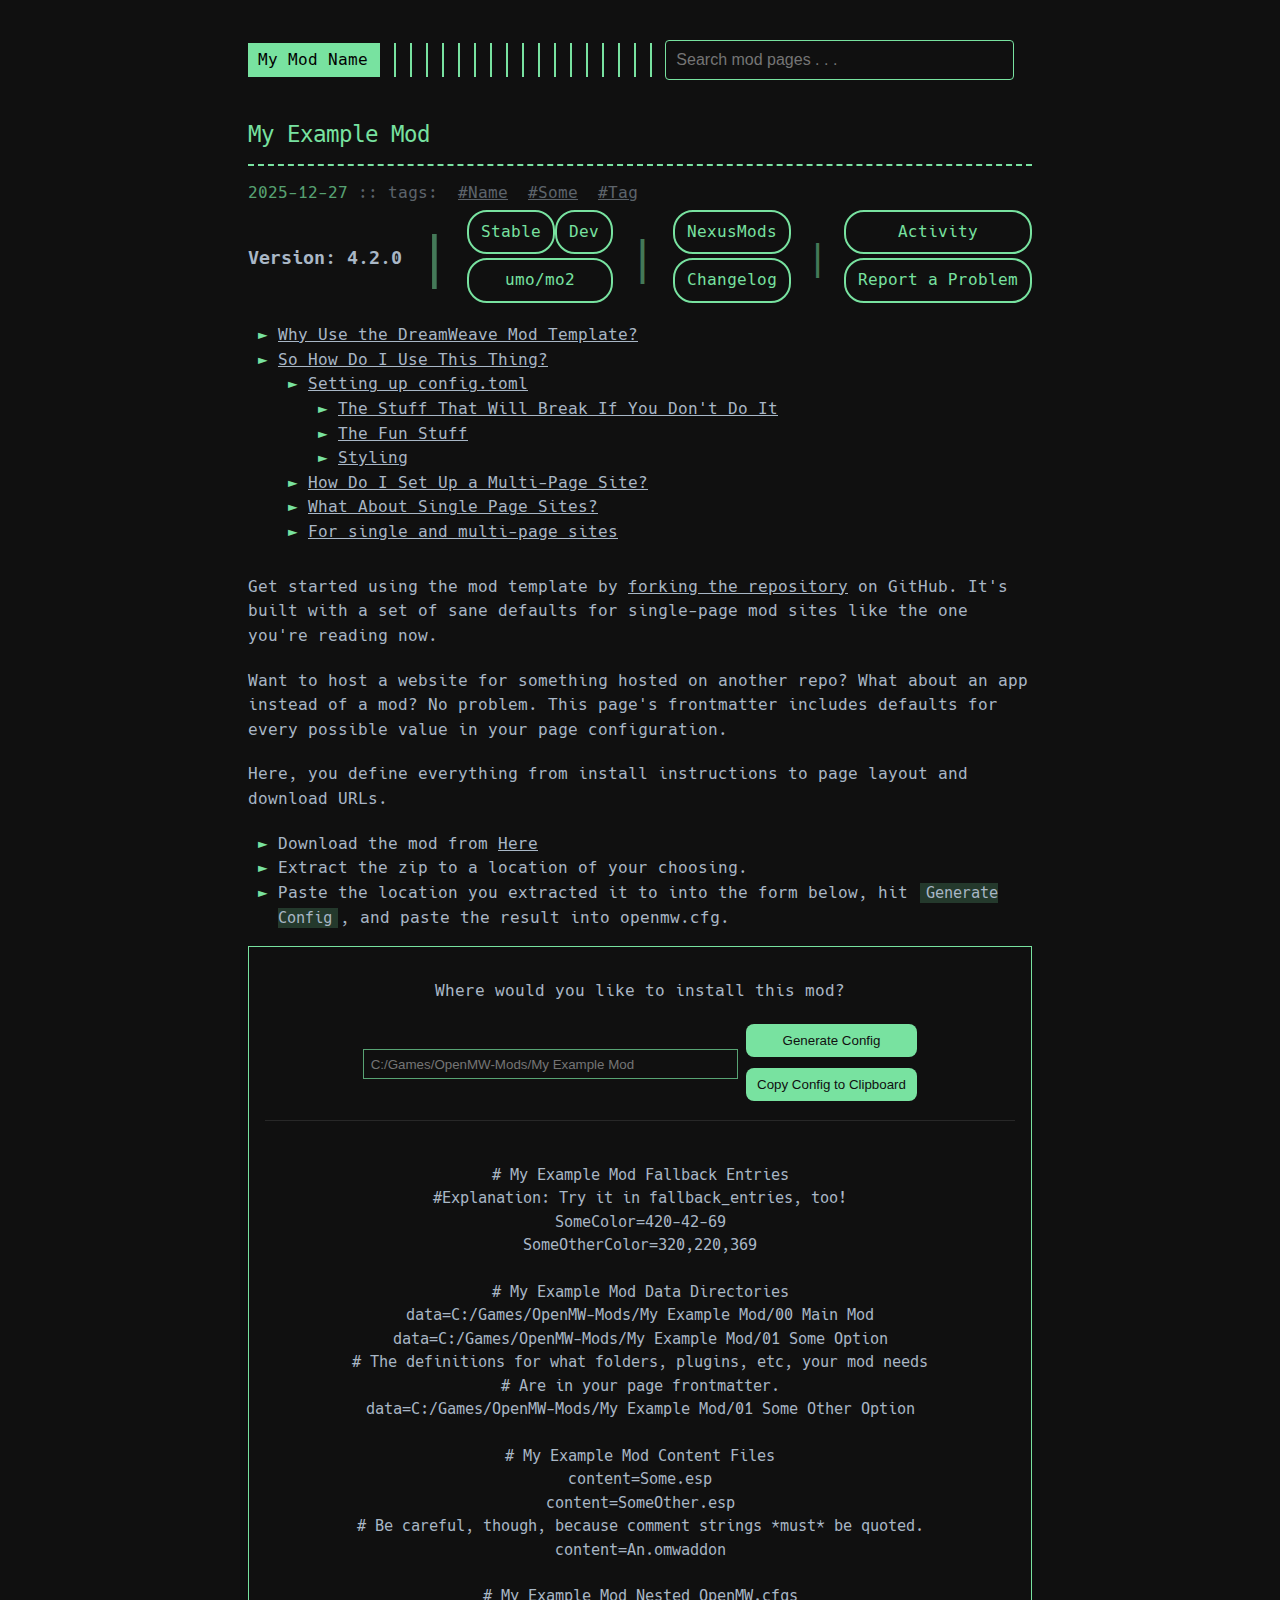
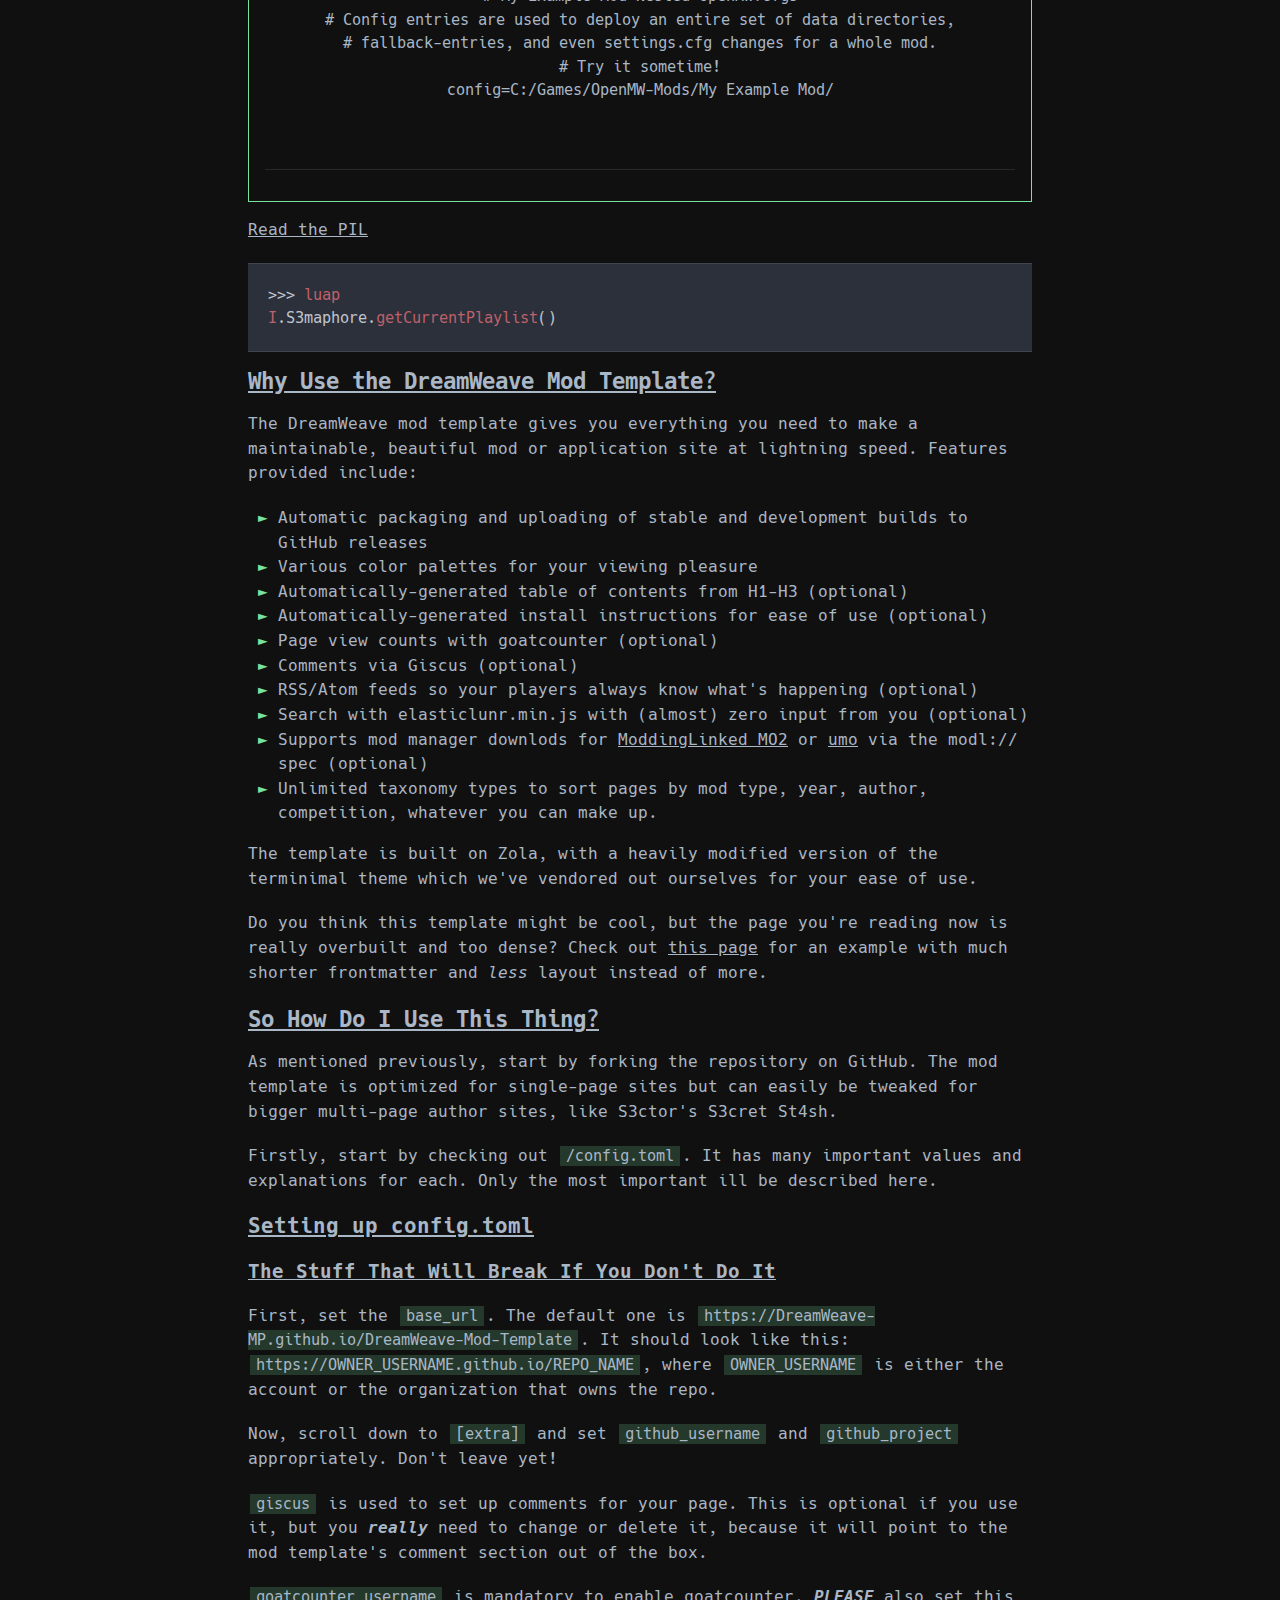
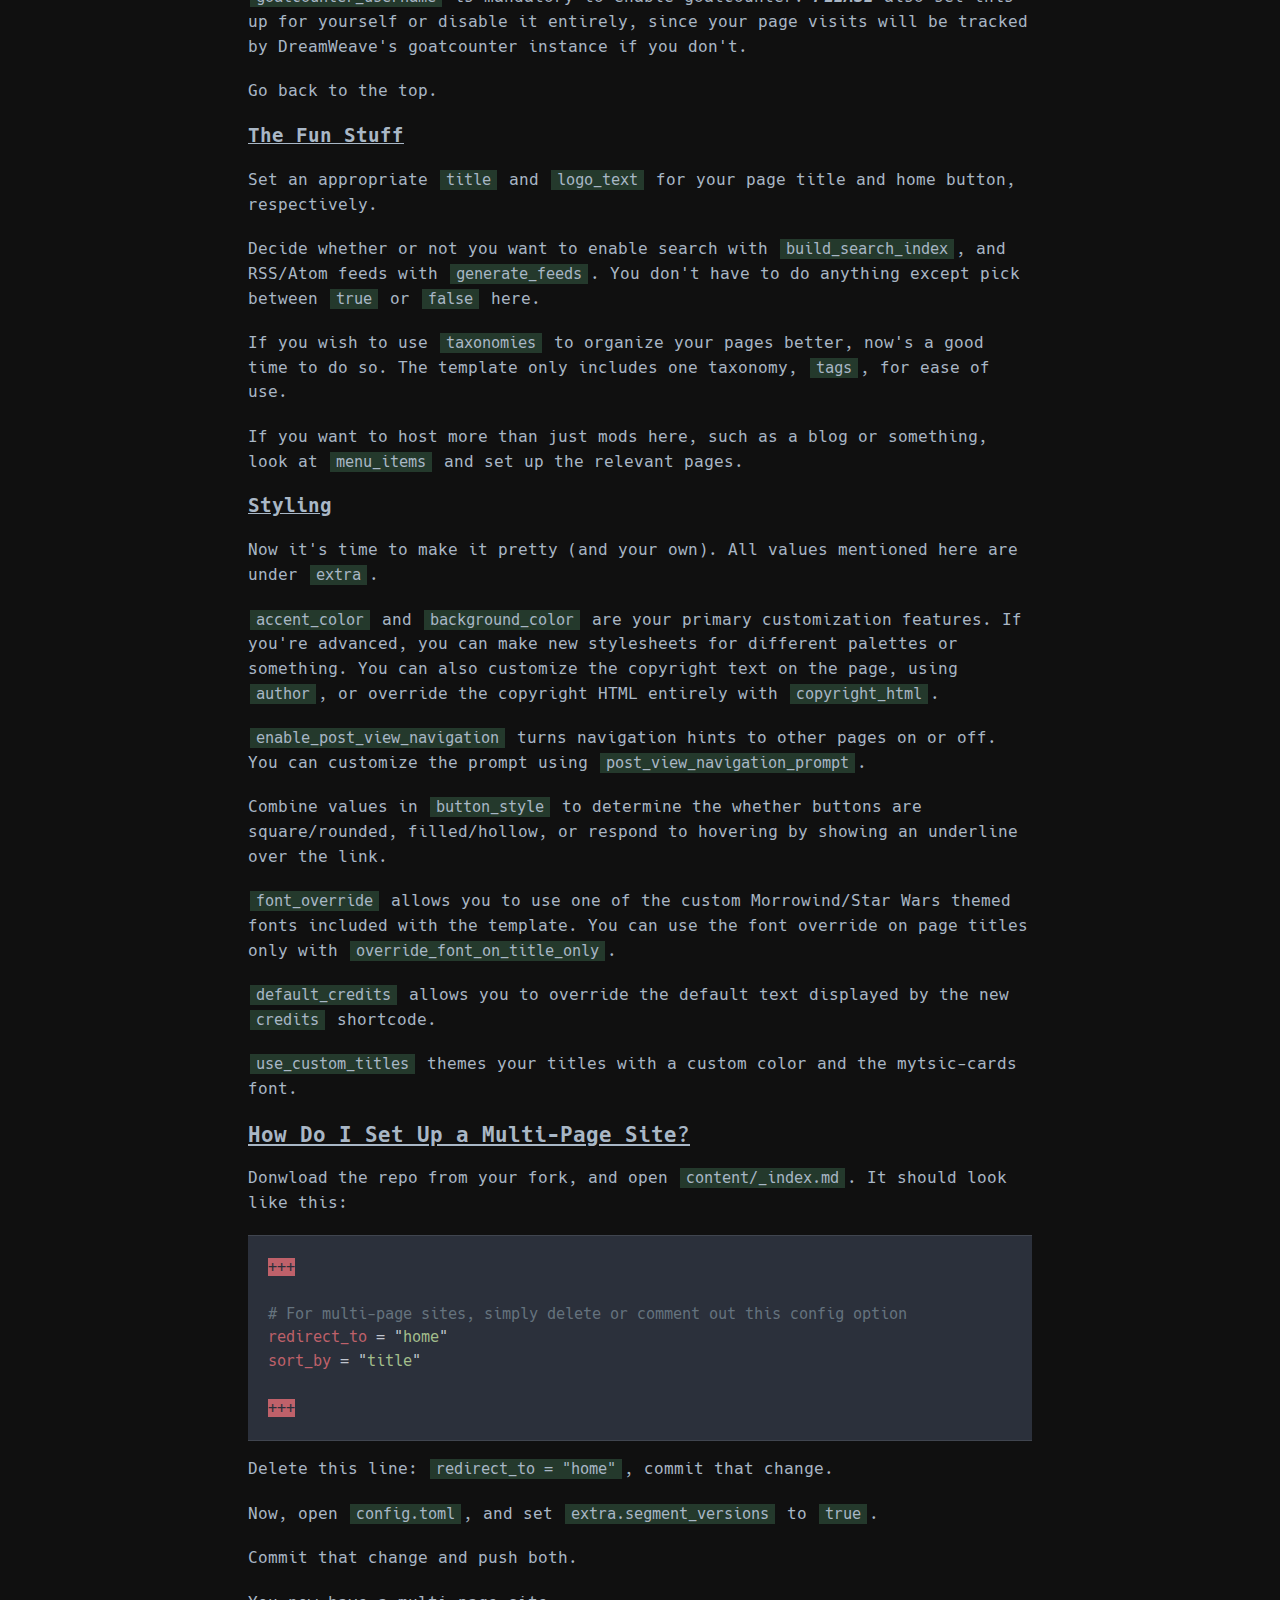
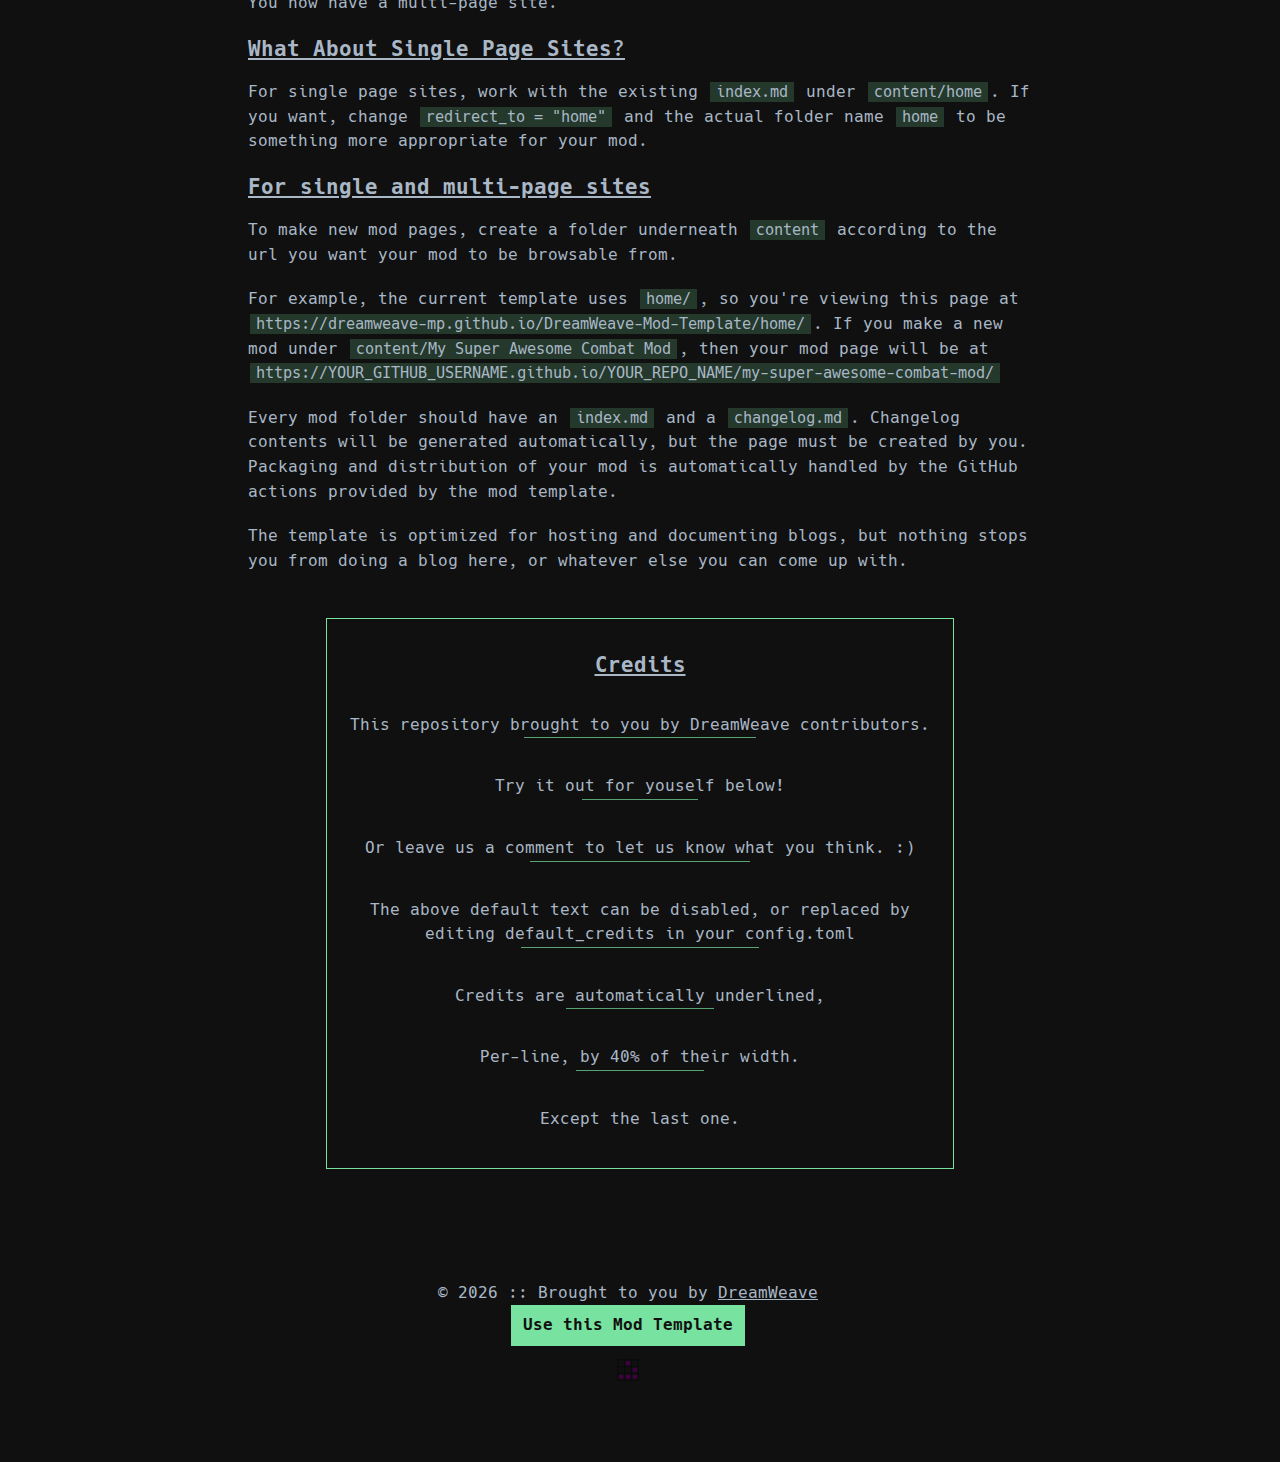
<file: index.html>
<!doctype html>
<meta charset="utf-8">
<title>Redirect</title>
<script>
  const target = "https://DreamWeave-MP.github.io/DreamWeave-Mod-Template/home/";
  const hash = window.location.hash || "";
  window.location.replace(target + hash);
</script>
<noscript>
  <meta http-equiv="refresh" content="0; url=https://DreamWeave-MP.github.io/DreamWeave-Mod-Template/home/">
</noscript>
<p><a href="https://DreamWeave-MP.github.io/DreamWeave-Mod-Template/home/">Click here</a> to be redirected.</p>
</file>
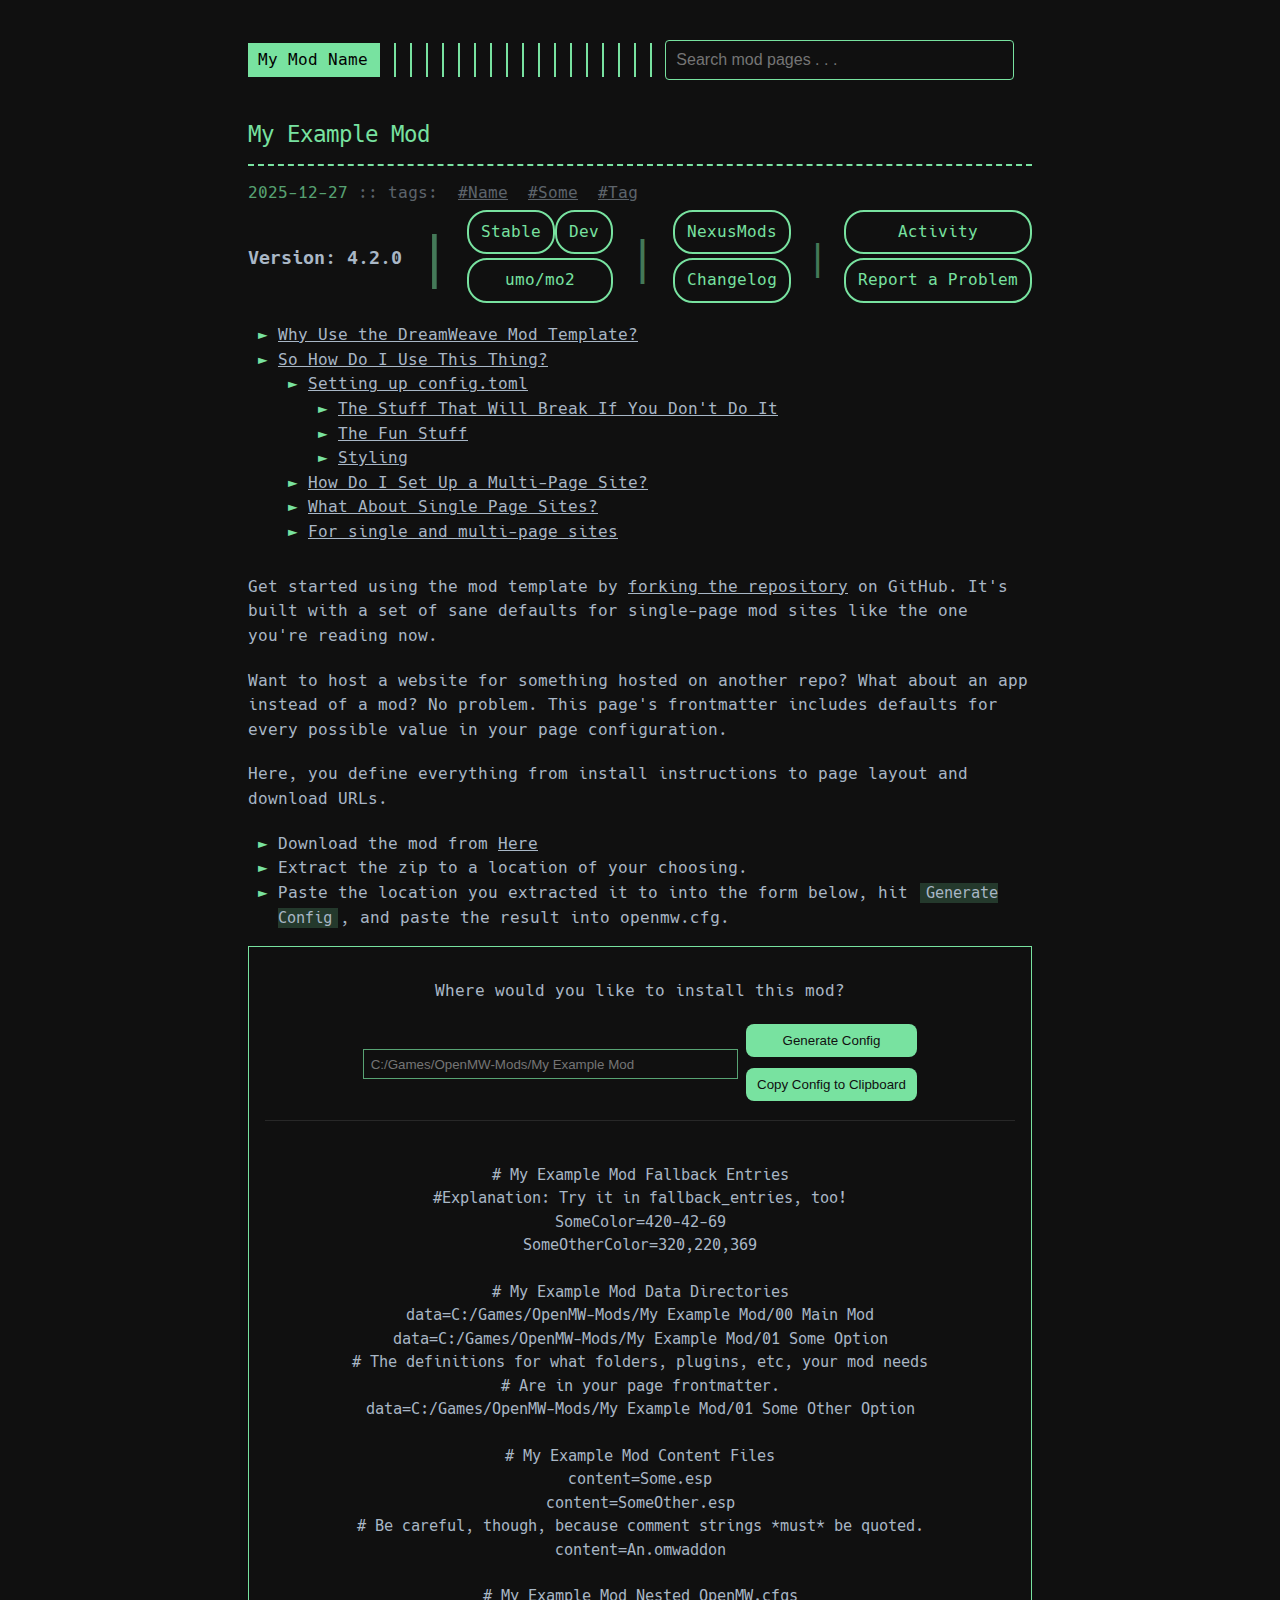
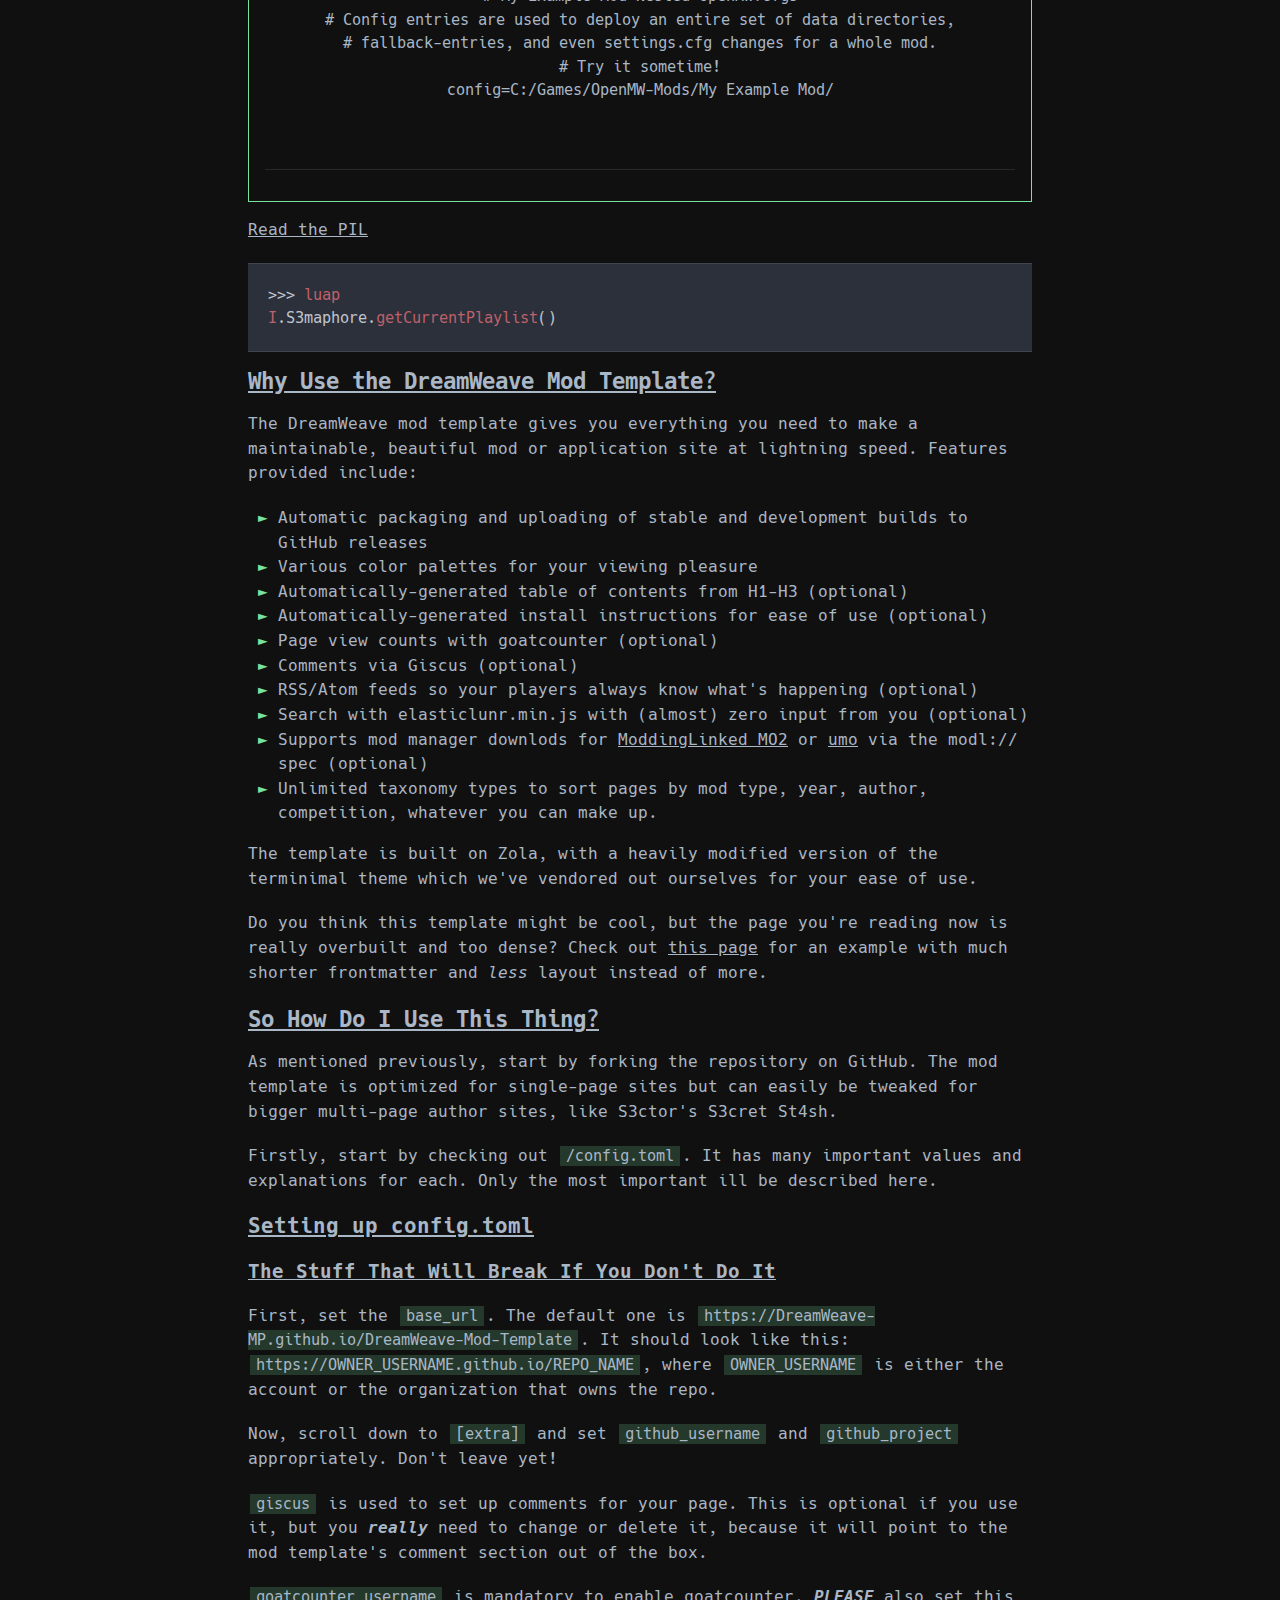
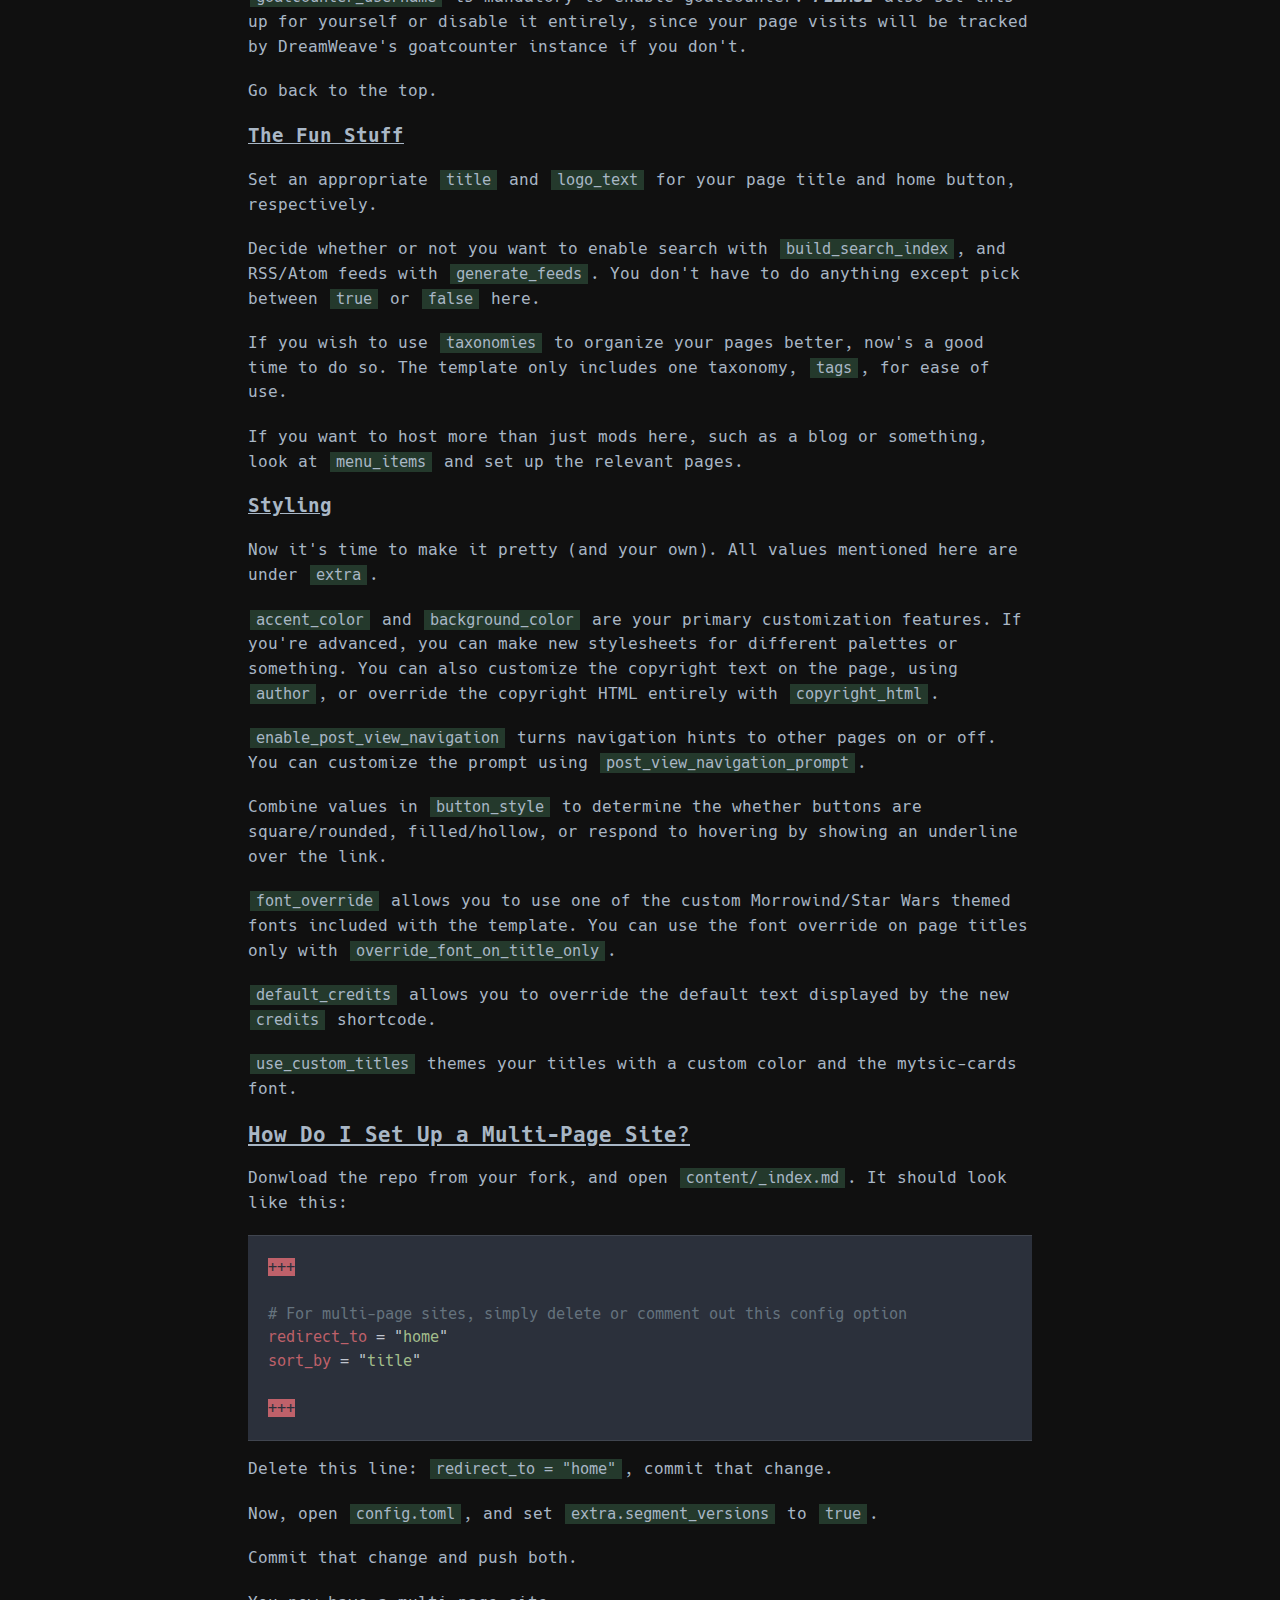
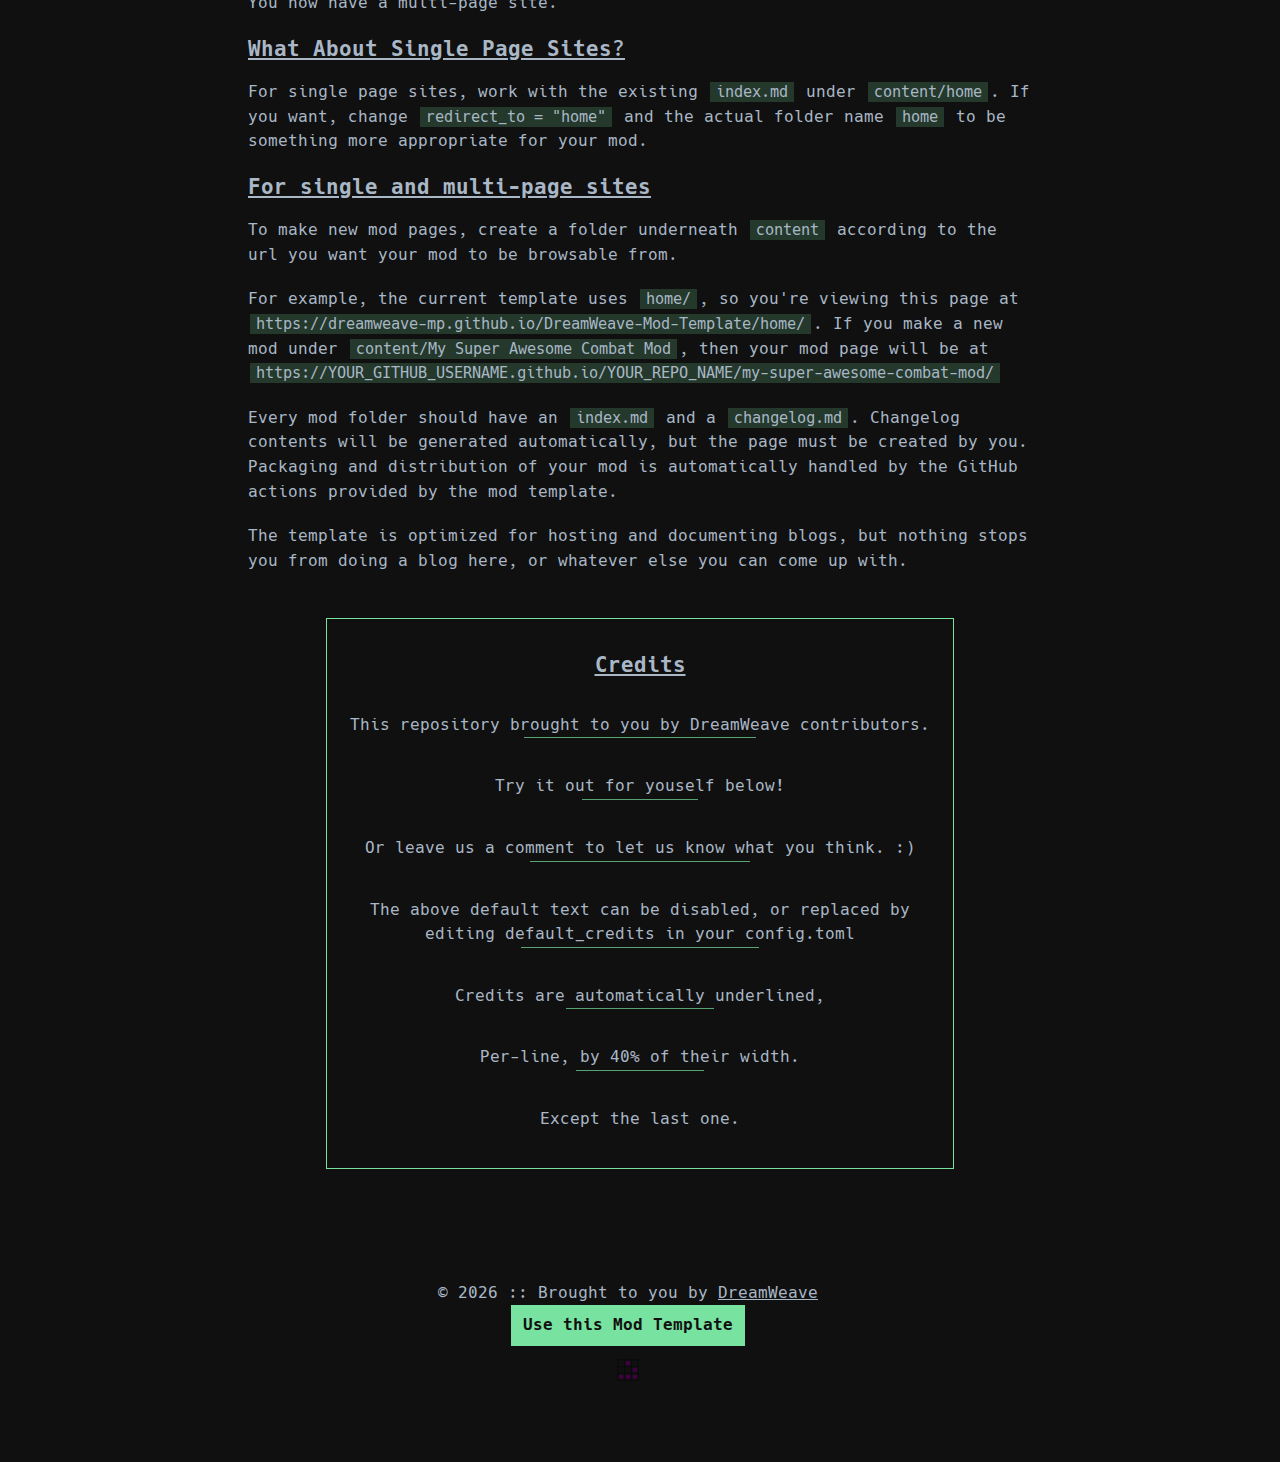
<file: home/index.html>
<!DOCTYPE html>
<html lang="en">

<head>
    <title>My Mod Repository Name</title>
    
    <meta http-equiv="content-type" content="text/html; charset=utf-8">
    <meta name="viewport" content="width=device-width, initial-scale=1.0, maximum-scale=1">
    <meta name="robots" content="noodp"/>

    <link rel="stylesheet" href="https://DreamWeave-MP.github.io/DreamWeave-Mod-Template/style.css">
    <link rel="stylesheet" href="https://DreamWeave-MP.github.io/DreamWeave-Mod-Template/color/green.css">

        <link rel="stylesheet" href="https://DreamWeave-MP.github.io/DreamWeave-Mod-Template/color/background_dark.css">
    
    <link rel="stylesheet" href="https://DreamWeave-MP.github.io/DreamWeave-Mod-Template/font-hack-subset.css">

    <meta name="description" content="This is the description being shown on the page">

    <meta property="og:description" content="This is the description being shown on the page">
    <meta property="og:title" content="My Mod Repository Name">
    <meta property="og:type" content="article">
    <meta property="og:url" content="https://DreamWeave-MP.github.io/DreamWeave-Mod-Template/home/">

    <meta name="twitter:card" content="summary_large_image">
    <meta name="twitter:description" content="This is the description being shown on the page">
    <meta name="twitter:title" content="My Mod Repository Name">
    <meta property="twitter:domain" content="DreamWeave-MP.github.io&#x2F;DreamWeave-Mod-Template">
    <meta property="twitter:url" content="https://DreamWeave-MP.github.io/DreamWeave-Mod-Template/home/">

                <link rel="alternate" type="application/rss+xml" title="My Mod Repository Name RSS Feed" href="https://DreamWeave-MP.github.io/DreamWeave-Mod-Template/rss.xml" />
                <link rel="alternate" type="application/atom+xml" title="My Mod Repository Name Atom Feed" href="https://DreamWeave-MP.github.io/DreamWeave-Mod-Template/atom.xml" />
    
    <link rel="stylesheet" href="https://DreamWeave-MP.github.io/DreamWeave-Mod-Template/fonts.css">
    <link rel="stylesheet" href="https://DreamWeave-MP.github.io/DreamWeave-Mod-Template/custom.css">
    <link rel="stylesheet" href="https://DreamWeave-MP.github.io/DreamWeave-Mod-Template/mods.css">
    <link rel="stylesheet" href="https://DreamWeave-MP.github.io/DreamWeave-Mod-Template/search.css">
    
</head>

<body class="">
<div class="container">
    
<header class="header">
    <div class="header__inner">
        <div class="header__logo">
                
            <a href="https://DreamWeave-MP.github.io/DreamWeave-Mod-Template" style="text-decoration: none;">
                <div class="logo">
                    
                        My Mod Name
                    
                </div>
            </a>
        </div><div class="search-container">
            <input type="text" id="search" placeholder="Search mod pages . . .">
            <div class="search-results">
                <div class="search-results__items"></div>
            </div>
        </div></div>

    
    
    
</header>


    <div class="content">
        
    <div class="post">
        <h1 class="post-title "><a href="https://DreamWeave-MP.github.io/DreamWeave-Mod-Template/home/">My Example Mod</a></h1>
    <div class="post-meta-inline">
    <span class="post-date">
            2025-12-27
        </span>
</div>
        <span class="post-tags-inline">
                :: tags:&nbsp;
                <a class="post-tag" href="https://DreamWeave-MP.github.io/DreamWeave-Mod-Template/tags/name/">#Name</a>&nbsp;
                <a class="post-tag" href="https://DreamWeave-MP.github.io/DreamWeave-Mod-Template/tags/some/">#Some</a>&nbsp;
                <a class="post-tag" href="https://DreamWeave-MP.github.io/DreamWeave-Mod-Template/tags/tag/">#Tag</a></span>
    
        

<modData id="mod-data" name="My Example Mod" path="&#x2F;home&#x2F;" project="S3LightFixes"
owner="DreamWeave-MP" data_directories="[&quot;00 Main Mod&quot;,&quot;01 Some Option&quot;,&quot;# The definitions for what folders, plugins, etc, your mod needs&quot;,&quot;# Are in your page frontmatter.&quot;,&quot;01 Some Other Option&quot;]"
fallback_entries="{&quot;#Explanation&quot;:&quot;Try it in fallback_entries, too!&quot;,&quot;SomeColor&quot;:&quot;420-42-69&quot;,&quot;SomeOtherColor&quot;:&quot;320,220,369&quot;}"                                  
content_files="[&quot;Some.esp&quot;,&quot;SomeOther.esp&quot;,&quot;# Be careful, though, because comment strings *must* be quoted.&quot;,&quot;An.omwaddon&quot;]"
config="[&quot;# Config entries are used to deploy an entire set of data directories,&quot;,&quot;# fallback-entries, and even settings.cfg changes for a whole mod.&quot;,&quot;# Try it sometime!&quot;,&quot;.&quot;]"
></modData>

<div class="mod-download-info">
    <h5>Version: 4.2.0</h5>
    <div class="custom-divider"></div>
    <div id="download-button-stack" class="button-stack">
    <div style="display:flex;">
        <a id="stable-download-button" class="dw-download-button rounded outline underlined_link" href="



https:&#x2F;&#x2F;github.com&#x2F;DreamWeave-MP&#x2F;S3LightFixes&#x2F;releases&#x2F;download&#x2F;4.2.0/My Example Mod.zip" title="This is what shows up when you hover over the Stable download button">Stable</a>
        <a class="dw-download-button rounded outline underlined_link" href="



https:&#x2F;&#x2F;github.com&#x2F;DreamWeave-MP&#x2F;S3LightFixes&#x2F;releases&#x2F;download&#x2F;development/My Example Mod.zip" title="Development builds might be more featureful, but could be untested.">Dev</a>
    </div>
    <!-- This could be spicy -->
    <!-- we don't properly url-encode the download links here -->
    <!-- but I'm not aware that github url-encodes release assets or how to check, so instead we shall YOLO it -->
    <a class="dw-download-button rounded outline underlined_link" href="modl://morrowind/?url=



https:&#x2F;&#x2F;github.com&#x2F;DreamWeave-MP&#x2F;S3LightFixes&#x2F;releases&#x2F;download&#x2F;4.2.0/My Example Mod.zip" title="Download with ModdingLinked MO2 or umo using modl://">umo/mo2
    </a>
</div>

    <div class="custom-divider"></div><div id="misc-button-stack" class="button-stack">
    
    <a class="dw-download-button rounded outline underlined_link" href="https://nexusmods.com/morrowind/mods/57511/description" title="Check out My Example Mod on NexusMods.">NexusMods</a>
    
    <a class="dw-download-button rounded outline underlined_link" href="https:&#x2F;&#x2F;DreamWeave-MP.github.io&#x2F;DreamWeave-Mod-Template&#x2F;home&#x2F;changelog" title="See the changelog for My Example Mod.">Changelog</a>
</div>
<div class="custom-divider"></div><div id="git-button-stack" class="button-stack">
    <a class="dw-download-button rounded outline underlined_link" href="

https:&#x2F;&#x2F;github.com&#x2F;DreamWeave-MP&#x2F;S3LightFixes/commits/main" title="See activity and recent work on My Example Mod on GitHub.">Activity</a>
    <a class="dw-download-button rounded outline underlined_link" href="

https:&#x2F;&#x2F;github.com&#x2F;DreamWeave-MP&#x2F;S3LightFixes/issues/new" title="Report an issue with My Example Mod on GitHub.">Report a Problem</a>
</div>
</div>


    <ul id="toc-main">
    
        <li>
            <a href="https://DreamWeave-MP.github.io/DreamWeave-Mod-Template/home/#why-use-the-dreamweave-mod-template">Why Use the DreamWeave Mod Template?</a>
            
        </li>
    
        <li>
            <a href="https://DreamWeave-MP.github.io/DreamWeave-Mod-Template/home/#so-how-do-i-use-this-thing">So How Do I Use This Thing?</a>
            
                <ul>
                    
                        <li>
                            <a href="https://DreamWeave-MP.github.io/DreamWeave-Mod-Template/home/#setting-up-config-toml">Setting up config.toml</a>
                            
                            <ul>
                              
                              <li>
                                <a href="https://DreamWeave-MP.github.io/DreamWeave-Mod-Template/home/#the-stuff-that-will-break-if-you-don-t-do-it">The Stuff That Will Break If You Don&#x27;t Do It</a>
                              </li>
                              
                              <li>
                                <a href="https://DreamWeave-MP.github.io/DreamWeave-Mod-Template/home/#the-fun-stuff">The Fun Stuff</a>
                              </li>
                              
                              <li>
                                <a href="https://DreamWeave-MP.github.io/DreamWeave-Mod-Template/home/#styling">Styling</a>
                              </li>
                              
                            </ul>
                            
                        </li>
                    
                        <li>
                            <a href="https://DreamWeave-MP.github.io/DreamWeave-Mod-Template/home/#how-do-i-set-up-a-multi-page-site">How Do I Set Up a Multi-Page Site?</a>
                            
                        </li>
                    
                        <li>
                            <a href="https://DreamWeave-MP.github.io/DreamWeave-Mod-Template/home/#what-about-single-page-sites">What About Single Page Sites?</a>
                            
                        </li>
                    
                        <li>
                            <a href="https://DreamWeave-MP.github.io/DreamWeave-Mod-Template/home/#for-single-and-multi-page-sites">For single and multi-page sites</a>
                            
                        </li>
                    
                </ul>
            
        </li>
    
    </ul>

<div class="post-content">
            <p>Get started using the mod template by <a href="https://github.com/DreamWeave-MP/DreamWeave-Mod-Template/fork">forking the repository</a> on GitHub.
It's built with a set of sane defaults for single-page mod sites like the one you're reading now.</p>
<p>Want to host a website for something hosted on another repo? What about an app instead of a mod? No problem.
This page's frontmatter includes defaults for every possible value in your page configuration.</p>
<p>Here, you define everything from install instructions to page layout and download URLs.</p>
<span id="continue-reading"></span>
<ul>
  <li>Download the mod from <a href="https:&#x2F;&#x2F;DreamWeave-MP.github.io&#x2F;DreamWeave-Mod-Template&#x2F;home&#x2F;#stable-download-button">Here</a></li>
  <li>Extract the zip to a location of your choosing.</li>
  <li>Paste the location you extracted it to into the form below, hit <code>Generate Config</code>, and paste the result into openmw.cfg.</li>
</ul>
<div id="install-info-outer">
  <p>Where would you like to install this mod?</p>
  <div id="install-info-inner">
    <input id="install-path-input" placeholder="C:&#x2F;Games&#x2F;OpenMW-Mods/My Example Mod" type="text">
    <div id="install-path-buttons">
      <button id="generate-config-button" style="dw-download-button rounded outline underlined_link" onclick="generateConfig()">Generate Config</button>
      <button id="copy-config-button" style="dw-download-button rounded outline underlined_link" onclick="copyConfigToClipboard()">Copy Config to Clipboard</button>
    </div>
  </div>
  <pre id="config-code-pre"><code id="config-code" data-lang="cfg" class="language-cfg">
# My Example Mod Fallback Entries
#Explanation: Try it in fallback_entries, too!
SomeColor=420-42-69
SomeOtherColor=320,220,369

# My Example Mod Data Directories
data=C:&#x2F;Games&#x2F;OpenMW-Mods/My Example Mod/00 Main Mod
data=C:&#x2F;Games&#x2F;OpenMW-Mods/My Example Mod/01 Some Option
# The definitions for what folders, plugins, etc, your mod needs
# Are in your page frontmatter.
data=C:&#x2F;Games&#x2F;OpenMW-Mods/My Example Mod/01 Some Other Option

# My Example Mod Content Files
content=Some.esp
content=SomeOther.esp
# Be careful, though, because comment strings *must* be quoted.
content=An.omwaddon

# My Example Mod Nested OpenMW.cfgs
# Config entries are used to deploy an entire set of data directories,
# fallback-entries, and even settings.cfg changes for a whole mod.
# Try it sometime!
config=C:&#x2F;Games&#x2F;OpenMW-Mods/My Example Mod/

  </code></pre>
</div>
<p><a href="https://www.lua.org/pil/">Read the PIL</a></p>
<pre data-lang="lua" style="background-color:#2b303b;color:#c0c5ce;" class="language-lua "><code class="language-lua" data-lang="lua"><span>&gt;&gt;&gt; </span><span style="color:#bf616a;">luap
</span><span style="color:#bf616a;">I</span><span>.S3maphore.</span><span style="color:#bf616a;">getCurrentPlaylist</span><span>()
</span></code></pre>
<h1 id="why-use-the-dreamweave-mod-template">Why Use the DreamWeave Mod Template?</h1>
<p>The DreamWeave mod template gives you everything you need to make a maintainable, beautiful mod or application site at lightning speed.
Features provided include:</p>
<ul>
<li>Automatic packaging and uploading of stable and development builds to GitHub releases</li>
<li>Various color palettes for your viewing pleasure</li>
<li>Automatically-generated table of contents from H1-H3 (optional)</li>
<li>Automatically-generated install instructions for ease of use (optional)</li>
<li>Page view counts with goatcounter (optional)</li>
<li>Comments via Giscus (optional)</li>
<li>RSS/Atom feeds so your players always know what's happening (optional)</li>
<li>Search with elasticlunr.min.js with (almost) zero input from you (optional)</li>
<li>Supports mod manager downlods for <a href="https://www.nexusmods.com/site/mods/874">ModdingLinked MO2</a> or <a href="https://modding-openmw.gitlab.io/umo/">umo</a> via the modl:// spec (optional)</li>
<li>Unlimited taxonomy types to sort pages by mod type, year, author, competition, whatever you can make up.</li>
</ul>
<p>The template is built on Zola, with a heavily modified version of the terminimal theme which we've vendored out ourselves for your ease of use.</p>
<p>Do you think this template might be cool, but the page you're reading now is really overbuilt and too dense?
Check out <a href="../simplified">this page</a> for an example with much shorter frontmatter and <em>less</em> layout instead of more.</p>
<h1 id="so-how-do-i-use-this-thing">So How Do I Use This Thing?</h1>
<p>As mentioned previously, start by forking the repository on GitHub.
The mod template is optimized for single-page sites but can easily be tweaked for bigger multi-page author sites, like S3ctor's S3cret St4sh.</p>
<p>Firstly, start by checking out <code>/config.toml</code>. It has many important values and explanations for each.
Only the most important ill be described here.</p>
<h2 id="setting-up-config-toml">Setting up config.toml</h2>
<h3 id="the-stuff-that-will-break-if-you-don-t-do-it">The Stuff That Will Break If You Don't Do It</h3>
<p>First, set the <code>base_url</code>. The default one is <code>https://DreamWeave-MP.github.io/DreamWeave-Mod-Template</code>.
It should look like this: <code>https://OWNER_USERNAME.github.io/REPO_NAME</code>, where <code>OWNER_USERNAME</code> is either the account or the organization that owns the repo.</p>
<p>Now, scroll down to <code>[extra]</code> and set <code>github_username</code> and <code>github_project</code> appropriately. Don't leave yet!</p>
<p><code>giscus</code> is used to set up comments for your page. This is optional if you use it, but you <em><strong>really</strong></em> need to change or delete it, because it will point to the mod template's comment section out of the box.</p>
<p><code>goatcounter_username</code> is mandatory to enable goatcounter. <em><strong>PLEASE</strong></em> also set this up for yourself or disable it entirely, since your page visits will be tracked by DreamWeave's goatcounter instance if you don't.</p>
<p>Go back to the top.</p>
<h3 id="the-fun-stuff">The Fun Stuff</h3>
<p>Set an appropriate <code>title</code> and <code>logo_text</code> for your page title and home button, respectively.</p>
<p>Decide whether or not you want to enable search with <code>build_search_index</code>, and RSS/Atom feeds with <code>generate_feeds</code>.
You don't have to do anything except pick between <code>true</code> or <code>false</code> here.</p>
<p>If you wish to use <code>taxonomies</code> to organize your pages better, now's a good time to do so. The template only includes one taxonomy, <code>tags</code>, for ease of use.</p>
<p>If you want to host more than just mods here, such as a blog or something, look at <code>menu_items</code> and set up the relevant pages.</p>
<h3 id="styling">Styling</h3>
<p>Now it's time to make it pretty (and your own). All values mentioned here are under <code>extra</code>.</p>
<p><code>accent_color</code> and <code>background_color</code> are your primary customization features. If you're advanced, you can make new stylesheets for different palettes or something.
You can also customize the copyright text on the page, using <code>author</code>, or override the copyright HTML entirely with <code>copyright_html</code>.</p>
<p><code>enable_post_view_navigation</code> turns navigation hints to other pages on or off. You can customize the prompt using <code>post_view_navigation_prompt</code>.</p>
<p>Combine values in <code>button_style</code> to determine the whether buttons are square/rounded, filled/hollow, or respond to hovering by showing an underline over the link.</p>
<p><code>font_override</code> allows you to use one of the custom Morrowind/Star Wars themed fonts included with the template. You can use the font override on page titles only with <code>override_font_on_title_only</code>.</p>
<p><code>default_credits</code> allows you to override the default text displayed by the new <code>credits</code> shortcode.</p>
<p><code>use_custom_titles</code> themes your titles with a custom color and the mytsic-cards font.</p>
<h2 id="how-do-i-set-up-a-multi-page-site">How Do I Set Up a Multi-Page Site?</h2>
<p>Donwload the repo from your fork, and open <code>content/_index.md</code>. It should look like this:</p>
<pre data-lang="toml" style="background-color:#2b303b;color:#c0c5ce;" class="language-toml "><code class="language-toml" data-lang="toml"><span style="background-color:#bf616a;color:#2b303b;">+++</span><span>
</span><span>
</span><span style="color:#65737e;"># For multi-page sites, simply delete or comment out this config option
</span><span style="color:#bf616a;">redirect_to </span><span>= &quot;</span><span style="color:#a3be8c;">home</span><span>&quot;
</span><span style="color:#bf616a;">sort_by </span><span>= &quot;</span><span style="color:#a3be8c;">title</span><span>&quot;
</span><span>
</span><span style="background-color:#bf616a;color:#2b303b;">+++</span><span>
</span></code></pre>
<p>Delete this line: <code>redirect_to = "home"</code>, commit that change.</p>
<p>Now, open <code>config.toml</code>, and set <code>extra.segment_versions</code> to <code>true</code>.</p>
<p>Commit that change and push both.</p>
<p>You now have a multi-page site.</p>
<h2 id="what-about-single-page-sites">What About Single Page Sites?</h2>
<p>For single page sites, work with the existing <code>index.md</code> under <code>content/home</code>. If you want, change <code>redirect_to = "home"</code> and the actual folder name <code>home</code> to be something more appropriate for your mod.</p>
<h2 id="for-single-and-multi-page-sites">For single and multi-page sites</h2>
<p>To make new mod pages, create a folder underneath <code>content</code> according to the url you want your mod to be browsable from.</p>
<p>For example, the current template uses <code>home/</code>, so you're viewing this page at <code>https://dreamweave-mp.github.io/DreamWeave-Mod-Template/home/</code>.
If you make a new mod under <code>content/My Super Awesome Combat Mod</code>, then your mod page will be at <code>https://YOUR_GITHUB_USERNAME.github.io/YOUR_REPO_NAME/my-super-awesome-combat-mod/</code></p>
<p>Every mod folder should have an <code>index.md</code> and a <code>changelog.md</code>. Changelog contents will be generated automatically, but the page must be created by you.
Packaging and distribution of your mod is automatically handled by the GitHub actions provided by the mod template.</p>
<p>The template is optimized for hosting and documenting blogs, but nothing stops you from doing a blog here, or whatever else you can come up with.</p>
<br><div id="credits-container"><h2 id="credits">Credits</h2><p>This repository brought to you by DreamWeave contributors.</p><p>Try it out for youself below!</p><p>Or leave us a comment to let us know what you think. :)</p><p>The above default text can be disabled, or replaced by editing default_credits in your config.toml</p><p>Credits are automatically underlined,</p><p>Per-line, by 40% of their width.</p><p>Except the last one.</p></div>

        </div>

        
    </div>

    </div>

    
<footer class="footer"><script src="https://giscus.app/client.js"
        data-repo="DreamWeave-MP/S3LightFixes"
        data-repo-id="R_kgDONYe6SQ"
        data-category="General"
        data-category-id="DIC_kwDONYe6Sc4C0Jkq"
        data-mapping="pathname"
        data-strict="0"
        data-reactions-enabled="0"
        data-emit-metadata="0"
        data-input-position="top"
        data-theme="dark_dimmed"
        data-lang="en"
        data-loading="lazy"
        crossorigin="anonymous"
        async>
    </script><div class="footer__inner">
            <div class="copyright">
                <div class="button-stack copyright-theme" style="align-items:center;">
                    <span>© 
    2026
 :: Brought to you by <a href="https://github.com/DreamWeave-MP">DreamWeave</a></span>
                    <a class="dw-download-button" style="opacity:1.0;" href="https://github.com/DreamWeave-MP/DreamWeave-Mod-Template/">
                        <b>Use this Mod Template</b>
                    </a>
                    <a href="http://www.catb.org/hacker-emblem" title="Hacker Emblem" target="_blank">
                        <img class="hacker-emblem" src="https://DreamWeave-MP.github.io/DreamWeave-Mod-Template/img/glider.svg" alt="Hacker Emblem">
                    </a>
                </div>
            </div>
        </div><script data-goatcounter="https://dreamweave-mp.goatcounter.com/count" async src="//gc.zgo.at/count.js"></script></footer>


</div><script type="text/javascript" src="https://DreamWeave-MP.github.io/DreamWeave-Mod-Template/elasticlunr.min.js"></script>
<script type="text/javascript" src="https://DreamWeave-MP.github.io/DreamWeave-Mod-Template/js/search.js"></script><script src="https://DreamWeave-MP.github.io/DreamWeave-Mod-Template/js/installModule.js" defer></script>
<script src="https://DreamWeave-MP.github.io/DreamWeave-Mod-Template/js/backToToc.js" defer></script>
</body>

</html>
</file>
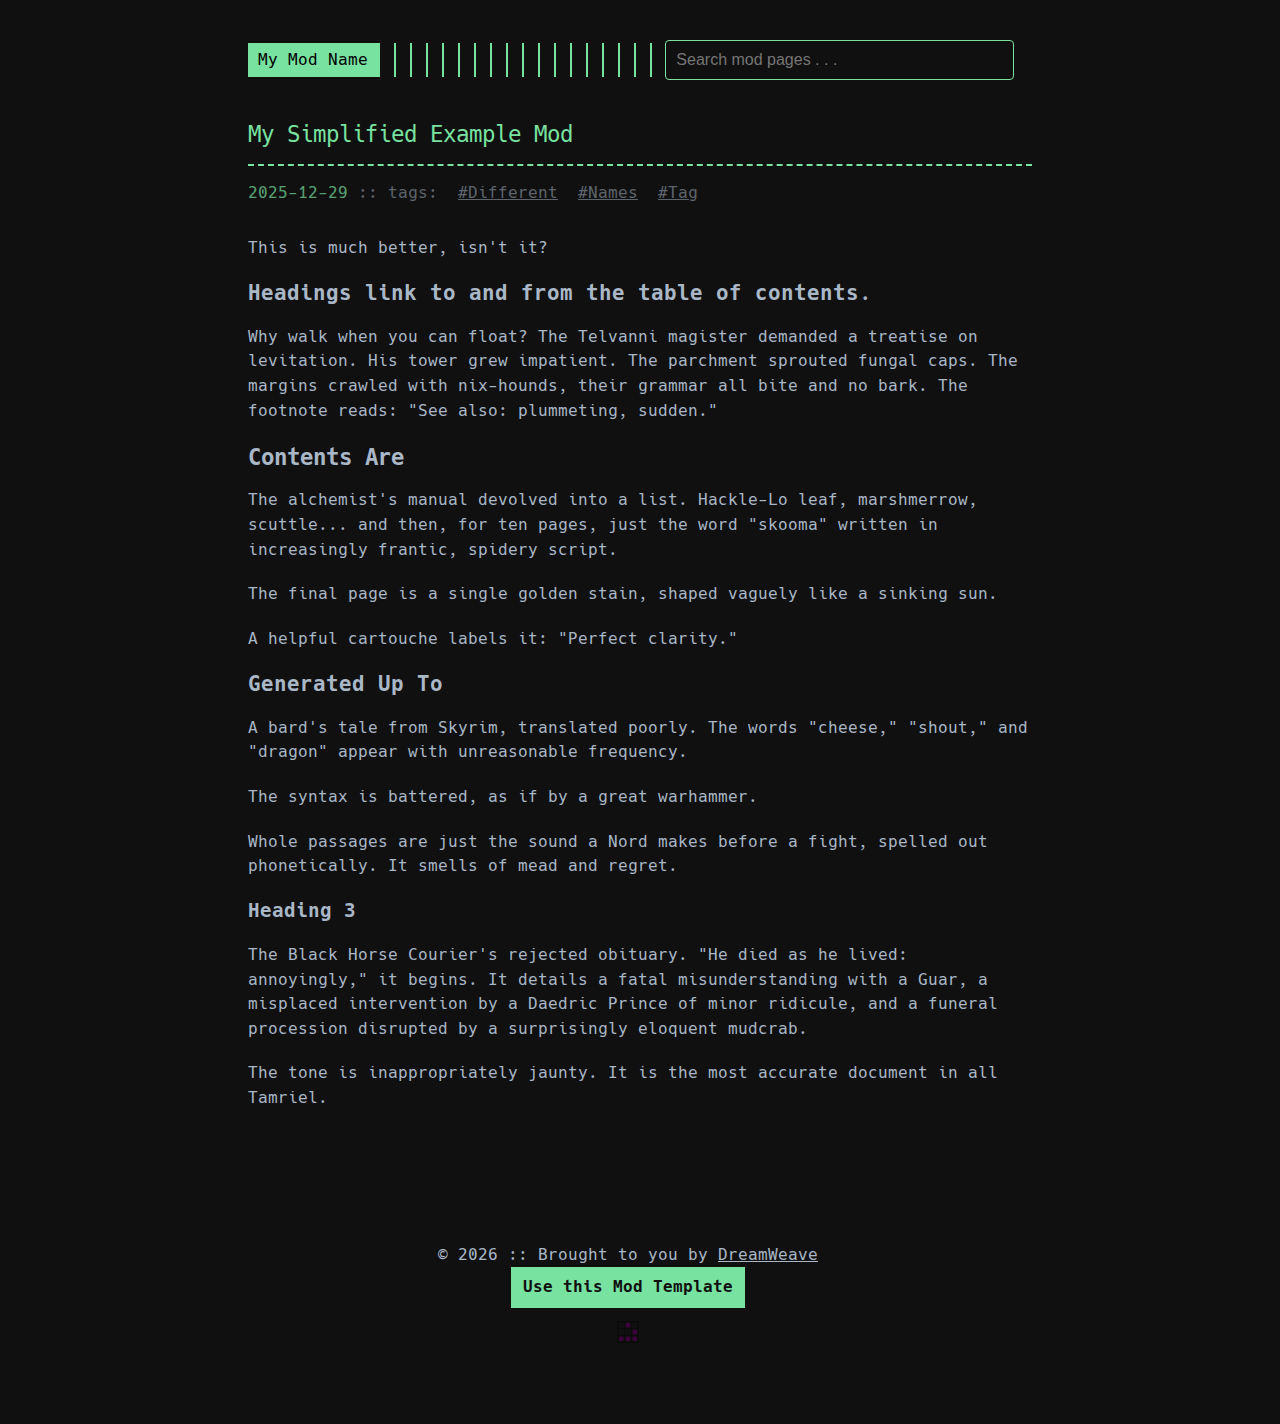
<file: simplified/index.html>
<!DOCTYPE html>
<html lang="en">

<head>
    <title>My Mod Repository Name</title>
    
    <meta http-equiv="content-type" content="text/html; charset=utf-8">
    <meta name="viewport" content="width=device-width, initial-scale=1.0, maximum-scale=1">
    <meta name="robots" content="noodp"/>

    <link rel="stylesheet" href="https://DreamWeave-MP.github.io/DreamWeave-Mod-Template/style.css">
    <link rel="stylesheet" href="https://DreamWeave-MP.github.io/DreamWeave-Mod-Template/color/green.css">

        <link rel="stylesheet" href="https://DreamWeave-MP.github.io/DreamWeave-Mod-Template/color/background_dark.css">
    
    <link rel="stylesheet" href="https://DreamWeave-MP.github.io/DreamWeave-Mod-Template/font-hack-subset.css">

    <meta name="description" content="">

    <meta property="og:description" content="">
    <meta property="og:title" content="My Mod Repository Name">
    <meta property="og:type" content="article">
    <meta property="og:url" content="https://DreamWeave-MP.github.io/DreamWeave-Mod-Template/simplified/">

    <meta name="twitter:card" content="summary_large_image">
    <meta name="twitter:description" content="">
    <meta name="twitter:title" content="My Mod Repository Name">
    <meta property="twitter:domain" content="DreamWeave-MP.github.io&#x2F;DreamWeave-Mod-Template">
    <meta property="twitter:url" content="https://DreamWeave-MP.github.io/DreamWeave-Mod-Template/simplified/">

                <link rel="alternate" type="application/rss+xml" title="My Mod Repository Name RSS Feed" href="https://DreamWeave-MP.github.io/DreamWeave-Mod-Template/rss.xml" />
                <link rel="alternate" type="application/atom+xml" title="My Mod Repository Name Atom Feed" href="https://DreamWeave-MP.github.io/DreamWeave-Mod-Template/atom.xml" />
    
    <link rel="stylesheet" href="https://DreamWeave-MP.github.io/DreamWeave-Mod-Template/fonts.css">
    <link rel="stylesheet" href="https://DreamWeave-MP.github.io/DreamWeave-Mod-Template/custom.css">
    <link rel="stylesheet" href="https://DreamWeave-MP.github.io/DreamWeave-Mod-Template/mods.css">
    <link rel="stylesheet" href="https://DreamWeave-MP.github.io/DreamWeave-Mod-Template/search.css">
    
</head>

<body class="">
<div class="container">
    
<header class="header">
    <div class="header__inner">
        <div class="header__logo">
                
            <a href="https://DreamWeave-MP.github.io/DreamWeave-Mod-Template" style="text-decoration: none;">
                <div class="logo">
                    
                        My Mod Name
                    
                </div>
            </a>
        </div><div class="search-container">
            <input type="text" id="search" placeholder="Search mod pages . . .">
            <div class="search-results">
                <div class="search-results__items"></div>
            </div>
        </div></div>

    
    
    
</header>


    <div class="content">
        
    <div class="post">
        <h1 class="post-title "><a href="https://DreamWeave-MP.github.io/DreamWeave-Mod-Template/simplified/">My Simplified Example Mod</a></h1>
    <div class="post-meta-inline">
    <span class="post-date">
            2025-12-29
        </span>
</div>
        <span class="post-tags-inline">
                :: tags:&nbsp;
                <a class="post-tag" href="https://DreamWeave-MP.github.io/DreamWeave-Mod-Template/tags/different/">#Different</a>&nbsp;
                <a class="post-tag" href="https://DreamWeave-MP.github.io/DreamWeave-Mod-Template/tags/names/">#Names</a>&nbsp;
                <a class="post-tag" href="https://DreamWeave-MP.github.io/DreamWeave-Mod-Template/tags/tag/">#Tag</a></span>
    
        <div class="post-content">
            <p>This is much better, isn't it?</p>
<span id="continue-reading"></span><h2 id="headings-link-to-and-from-the-table-of-contents">Headings link to and from the table of contents.</h2>
<p>Why walk when you can float? The Telvanni magister demanded a treatise on levitation. His tower grew impatient. The parchment sprouted fungal caps.
The margins crawled with nix-hounds, their grammar all bite and no bark.
The footnote reads: "See also: plummeting, sudden."</p>
<h1 id="contents-are">Contents Are</h1>
<p>The alchemist's manual devolved into a list. Hackle-Lo leaf, marshmerrow, scuttle... and then, for ten pages, just the word "skooma" written in increasingly frantic, spidery script.</p>
<p>The final page is a single golden stain, shaped vaguely like a sinking sun.</p>
<p>A helpful cartouche labels it: "Perfect clarity."</p>
<h2 id="generated-up-to">Generated Up To</h2>
<p>A bard's tale from Skyrim, translated poorly. The words "cheese," "shout," and "dragon" appear with unreasonable frequency.</p>
<p>The syntax is battered, as if by a great warhammer.</p>
<p>Whole passages are just the sound a Nord makes before a fight, spelled out phonetically. It smells of mead and regret.</p>
<h3 id="heading-3">Heading 3</h3>
<p>The Black Horse Courier's rejected obituary. "He died as he lived: annoyingly," it begins.
It details a fatal misunderstanding with a Guar, a misplaced intervention by a Daedric Prince of minor ridicule, and a funeral procession disrupted by a surprisingly eloquent mudcrab.</p>
<p>The tone is inappropriately jaunty. It is the most accurate document in all Tamriel.</p>

        </div>

        
    </div>

    </div>

    
<footer class="footer"><script src="https://giscus.app/client.js"
        data-repo="DreamWeave-MP/DreamWeave-Mod-Template"
        data-repo-id="R_kgDOQtd5bg"
        data-category="General"
        data-category-id="DIC_kwDOQtd5bs4C0JZa"
        data-mapping="pathname"
        data-strict="0"
        data-reactions-enabled="0"
        data-emit-metadata="0"
        data-input-position="top"
        data-theme="dark_dimmed"
        data-lang="en"
        data-loading="lazy"
        crossorigin="anonymous"
        async>
    </script><div class="footer__inner">
            <div class="copyright">
                <div class="button-stack copyright-theme" style="align-items:center;">
                    <span>© 
    2026
 :: Brought to you by <a href="https://github.com/DreamWeave-MP">DreamWeave</a></span>
                    <a class="dw-download-button" style="opacity:1.0;" href="https://github.com/DreamWeave-MP/DreamWeave-Mod-Template/">
                        <b>Use this Mod Template</b>
                    </a>
                    <a href="http://www.catb.org/hacker-emblem" title="Hacker Emblem" target="_blank">
                        <img class="hacker-emblem" src="https://DreamWeave-MP.github.io/DreamWeave-Mod-Template/img/glider.svg" alt="Hacker Emblem">
                    </a>
                </div>
            </div>
        </div><script data-goatcounter="https://dreamweave-mp.goatcounter.com/count" async src="//gc.zgo.at/count.js"></script></footer>


</div><script type="text/javascript" src="https://DreamWeave-MP.github.io/DreamWeave-Mod-Template/elasticlunr.min.js"></script>
<script type="text/javascript" src="https://DreamWeave-MP.github.io/DreamWeave-Mod-Template/js/search.js"></script><script src="https://DreamWeave-MP.github.io/DreamWeave-Mod-Template/js/installModule.js" defer></script>

</body>

</html>
</file>
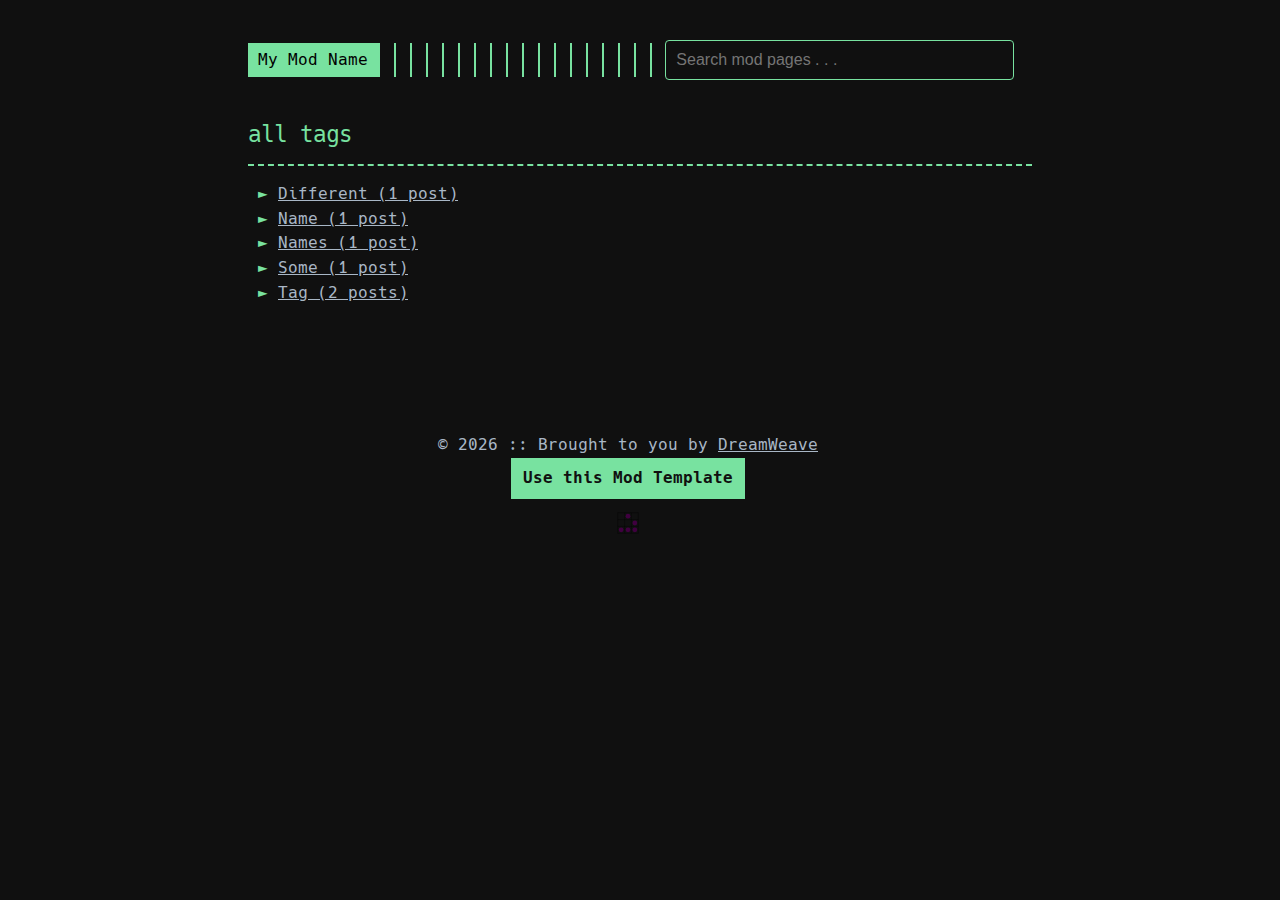
<file: tags/index.html>
<!DOCTYPE html>
<html lang="en">

<head>
    <title>My Mod Repository Name</title>
    
    <meta http-equiv="content-type" content="text/html; charset=utf-8">
    <meta name="viewport" content="width=device-width, initial-scale=1.0, maximum-scale=1">
    <meta name="robots" content="noodp"/>

    <link rel="stylesheet" href="https://DreamWeave-MP.github.io/DreamWeave-Mod-Template/style.css">
    <link rel="stylesheet" href="https://DreamWeave-MP.github.io/DreamWeave-Mod-Template/color/green.css">

        <link rel="stylesheet" href="https://DreamWeave-MP.github.io/DreamWeave-Mod-Template/color/background_dark.css">
    
    <link rel="stylesheet" href="https://DreamWeave-MP.github.io/DreamWeave-Mod-Template/font-hack-subset.css">

    
        
        
    <meta name="description" content="All tags">

    <meta property="og:description" content="All tags">
    <meta property="og:title" content="My Mod Repository Name">
    <meta property="og:type" content="website">
    <meta property="og:url" content="https://DreamWeave-MP.github.io/DreamWeave-Mod-Template/tags">

    <meta name="twitter:card" content="summary_large_image">
    <meta name="twitter:description" content="All tags">
    <meta name="twitter:title" content="My Mod Repository Name">
    <meta property="twitter:domain" content="DreamWeave-MP.github.io&#x2F;DreamWeave-Mod-Template">
    <meta property="twitter:url" content="https://DreamWeave-MP.github.io/DreamWeave-Mod-Template/tags">

                <link rel="alternate" type="application/rss+xml" title="My Mod Repository Name RSS Feed" href="https://DreamWeave-MP.github.io/DreamWeave-Mod-Template/rss.xml" />
                <link rel="alternate" type="application/atom+xml" title="My Mod Repository Name Atom Feed" href="https://DreamWeave-MP.github.io/DreamWeave-Mod-Template/atom.xml" />
    
    <link rel="stylesheet" href="https://DreamWeave-MP.github.io/DreamWeave-Mod-Template/fonts.css">
    <link rel="stylesheet" href="https://DreamWeave-MP.github.io/DreamWeave-Mod-Template/custom.css">
    <link rel="stylesheet" href="https://DreamWeave-MP.github.io/DreamWeave-Mod-Template/mods.css">
    <link rel="stylesheet" href="https://DreamWeave-MP.github.io/DreamWeave-Mod-Template/search.css">
    
</head>

<body class="">
<div class="container">
    
<header class="header">
    <div class="header__inner">
        <div class="header__logo">
                
            <a href="https://DreamWeave-MP.github.io/DreamWeave-Mod-Template" style="text-decoration: none;">
                <div class="logo">
                    
                        My Mod Name
                    
                </div>
            </a>
        </div><div class="search-container">
            <input type="text" id="search" placeholder="Search mod pages . . .">
            <div class="search-results">
                <div class="search-results__items"></div>
            </div>
        </div></div>

    
    
    
</header>


    <div class="content">
        
    <div class="post">
        <h1 class="post-title">all tags</h1>

        <ul>
            
            <li class="tag-list">
                <a href="https://DreamWeave-MP.github.io/DreamWeave-Mod-Template/tags/different/">
                    Different (1 post)
                </a>
            </li>
            
            <li class="tag-list">
                <a href="https://DreamWeave-MP.github.io/DreamWeave-Mod-Template/tags/name/">
                    Name (1 post)
                </a>
            </li>
            
            <li class="tag-list">
                <a href="https://DreamWeave-MP.github.io/DreamWeave-Mod-Template/tags/names/">
                    Names (1 post)
                </a>
            </li>
            
            <li class="tag-list">
                <a href="https://DreamWeave-MP.github.io/DreamWeave-Mod-Template/tags/some/">
                    Some (1 post)
                </a>
            </li>
            
            <li class="tag-list">
                <a href="https://DreamWeave-MP.github.io/DreamWeave-Mod-Template/tags/tag/">
                    Tag (2 posts)
                </a>
            </li>
            
        </ul>
    </div>

    </div>

    
<footer class="footer"><script src="https://giscus.app/client.js"
        data-repo="DreamWeave-MP/DreamWeave-Mod-Template"
        data-repo-id="R_kgDOQtd5bg"
        data-category="General"
        data-category-id="DIC_kwDOQtd5bs4C0JZa"
        data-mapping="pathname"
        data-strict="0"
        data-reactions-enabled="0"
        data-emit-metadata="0"
        data-input-position="top"
        data-theme="dark_dimmed"
        data-lang="en"
        data-loading="lazy"
        crossorigin="anonymous"
        async>
    </script><div class="footer__inner">
            <div class="copyright">
                <div class="button-stack copyright-theme" style="align-items:center;">
                    <span>© 
    2026
 :: Brought to you by <a href="https://github.com/DreamWeave-MP">DreamWeave</a></span>
                    <a class="dw-download-button" style="opacity:1.0;" href="https://github.com/DreamWeave-MP/DreamWeave-Mod-Template/">
                        <b>Use this Mod Template</b>
                    </a>
                    <a href="http://www.catb.org/hacker-emblem" title="Hacker Emblem" target="_blank">
                        <img class="hacker-emblem" src="https://DreamWeave-MP.github.io/DreamWeave-Mod-Template/img/glider.svg" alt="Hacker Emblem">
                    </a>
                </div>
            </div>
        </div><script data-goatcounter="https://dreamweave-mp.goatcounter.com/count" async src="//gc.zgo.at/count.js"></script></footer>


</div><script type="text/javascript" src="https://DreamWeave-MP.github.io/DreamWeave-Mod-Template/elasticlunr.min.js"></script>
<script type="text/javascript" src="https://DreamWeave-MP.github.io/DreamWeave-Mod-Template/js/search.js"></script>

</body>

</html>
</file>
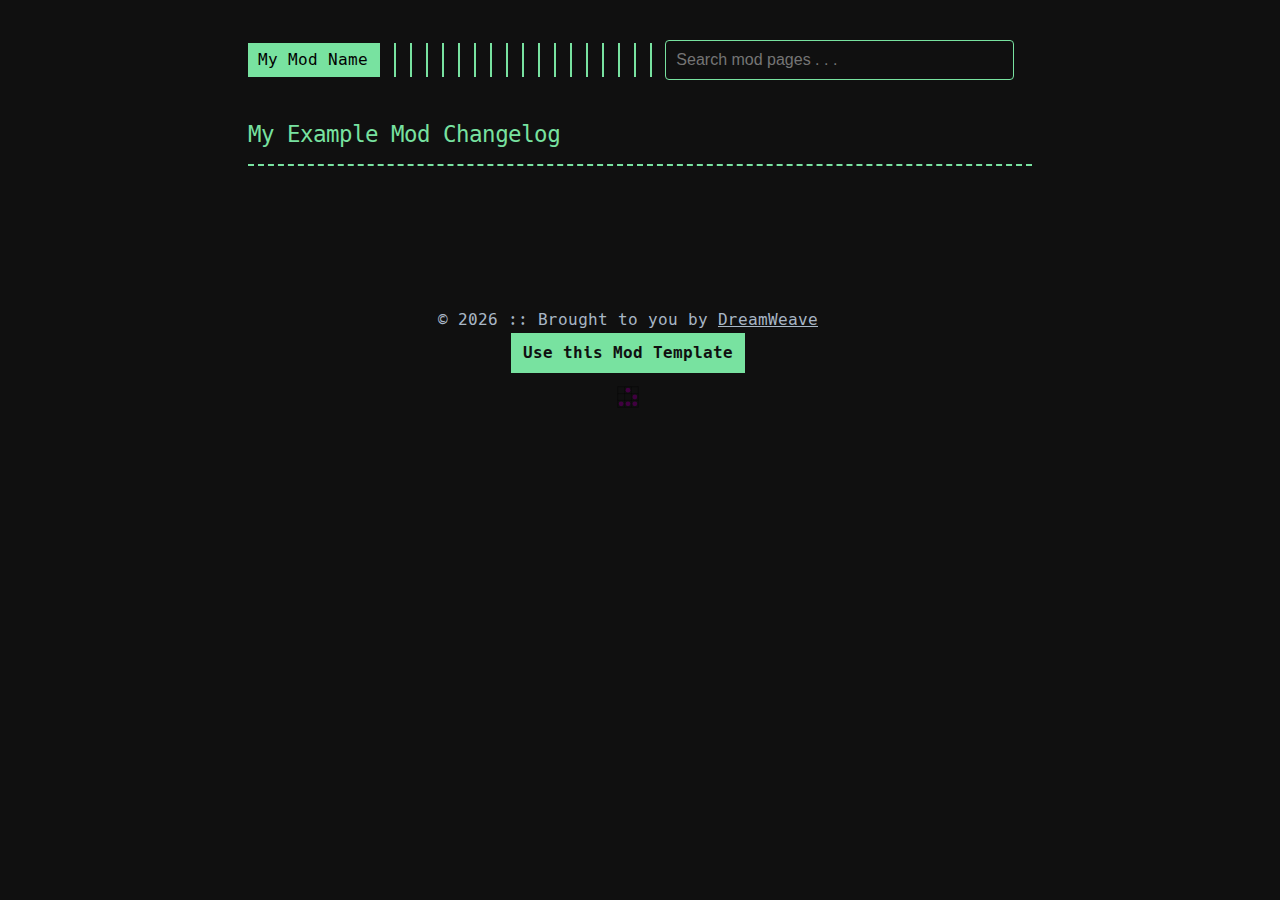
<file: home/changelog/index.html>
<!DOCTYPE html>
<html lang="en">

<head>
    <title>My Mod Repository Name</title>
    
    <meta http-equiv="content-type" content="text/html; charset=utf-8">
    <meta name="viewport" content="width=device-width, initial-scale=1.0, maximum-scale=1">
    <meta name="robots" content="noodp"/>

    <link rel="stylesheet" href="https://DreamWeave-MP.github.io/DreamWeave-Mod-Template/style.css">
    <link rel="stylesheet" href="https://DreamWeave-MP.github.io/DreamWeave-Mod-Template/color/green.css">

        <link rel="stylesheet" href="https://DreamWeave-MP.github.io/DreamWeave-Mod-Template/color/background_dark.css">
    
    <link rel="stylesheet" href="https://DreamWeave-MP.github.io/DreamWeave-Mod-Template/font-hack-subset.css">

    <meta name="description" content="">

    <meta property="og:description" content="">
    <meta property="og:title" content="My Mod Repository Name">
    <meta property="og:type" content="article">
    <meta property="og:url" content="https://DreamWeave-MP.github.io/DreamWeave-Mod-Template/home/changelog/">

    <meta name="twitter:card" content="summary_large_image">
    <meta name="twitter:description" content="">
    <meta name="twitter:title" content="My Mod Repository Name">
    <meta property="twitter:domain" content="DreamWeave-MP.github.io&#x2F;DreamWeave-Mod-Template">
    <meta property="twitter:url" content="https://DreamWeave-MP.github.io/DreamWeave-Mod-Template/home/changelog/">

                <link rel="alternate" type="application/rss+xml" title="My Mod Repository Name RSS Feed" href="https://DreamWeave-MP.github.io/DreamWeave-Mod-Template/rss.xml" />
                <link rel="alternate" type="application/atom+xml" title="My Mod Repository Name Atom Feed" href="https://DreamWeave-MP.github.io/DreamWeave-Mod-Template/atom.xml" />
    
    <link rel="stylesheet" href="https://DreamWeave-MP.github.io/DreamWeave-Mod-Template/fonts.css">
    <link rel="stylesheet" href="https://DreamWeave-MP.github.io/DreamWeave-Mod-Template/custom.css">
    <link rel="stylesheet" href="https://DreamWeave-MP.github.io/DreamWeave-Mod-Template/mods.css">
    <link rel="stylesheet" href="https://DreamWeave-MP.github.io/DreamWeave-Mod-Template/search.css">
    
</head>

<body class="">
<div class="container">
    
<header class="header">
    <div class="header__inner">
        <div class="header__logo">
                
            <a href="https://DreamWeave-MP.github.io/DreamWeave-Mod-Template" style="text-decoration: none;">
                <div class="logo">
                    
                        My Mod Name
                    
                </div>
            </a>
        </div><div class="search-container">
            <input type="text" id="search" placeholder="Search mod pages . . .">
            <div class="search-results">
                <div class="search-results__items"></div>
            </div>
        </div></div>

    
    
    
</header>


    <div class="content">
        
    <div class="post">
        <h1 class="post-title "><a href="https://DreamWeave-MP.github.io/DreamWeave-Mod-Template/home/changelog/..">My Example Mod Changelog</a></h1>
    <div class="post-meta-inline">
    <span class="post-date"></span>
</div>
        <div class="post-content">
            
        </div>

        
    </div>

    </div>

    
<footer class="footer"><script src="https://giscus.app/client.js"
        data-repo="DreamWeave-MP/DreamWeave-Mod-Template"
        data-repo-id="R_kgDOQtd5bg"
        data-category="General"
        data-category-id="DIC_kwDOQtd5bs4C0JZa"
        data-mapping="pathname"
        data-strict="0"
        data-reactions-enabled="0"
        data-emit-metadata="0"
        data-input-position="top"
        data-theme="dark_dimmed"
        data-lang="en"
        data-loading="lazy"
        crossorigin="anonymous"
        async>
    </script><div class="footer__inner">
            <div class="copyright">
                <div class="button-stack copyright-theme" style="align-items:center;">
                    <span>© 
    2026
 :: Brought to you by <a href="https://github.com/DreamWeave-MP">DreamWeave</a></span>
                    <a class="dw-download-button" style="opacity:1.0;" href="https://github.com/DreamWeave-MP/DreamWeave-Mod-Template/">
                        <b>Use this Mod Template</b>
                    </a>
                    <a href="http://www.catb.org/hacker-emblem" title="Hacker Emblem" target="_blank">
                        <img class="hacker-emblem" src="https://DreamWeave-MP.github.io/DreamWeave-Mod-Template/img/glider.svg" alt="Hacker Emblem">
                    </a>
                </div>
            </div>
        </div><script data-goatcounter="https://dreamweave-mp.goatcounter.com/count" async src="//gc.zgo.at/count.js"></script></footer>


</div><script type="text/javascript" src="https://DreamWeave-MP.github.io/DreamWeave-Mod-Template/elasticlunr.min.js"></script>
<script type="text/javascript" src="https://DreamWeave-MP.github.io/DreamWeave-Mod-Template/js/search.js"></script><script src="https://DreamWeave-MP.github.io/DreamWeave-Mod-Template/js/installModule.js" defer></script>

</body>

</html>
</file>
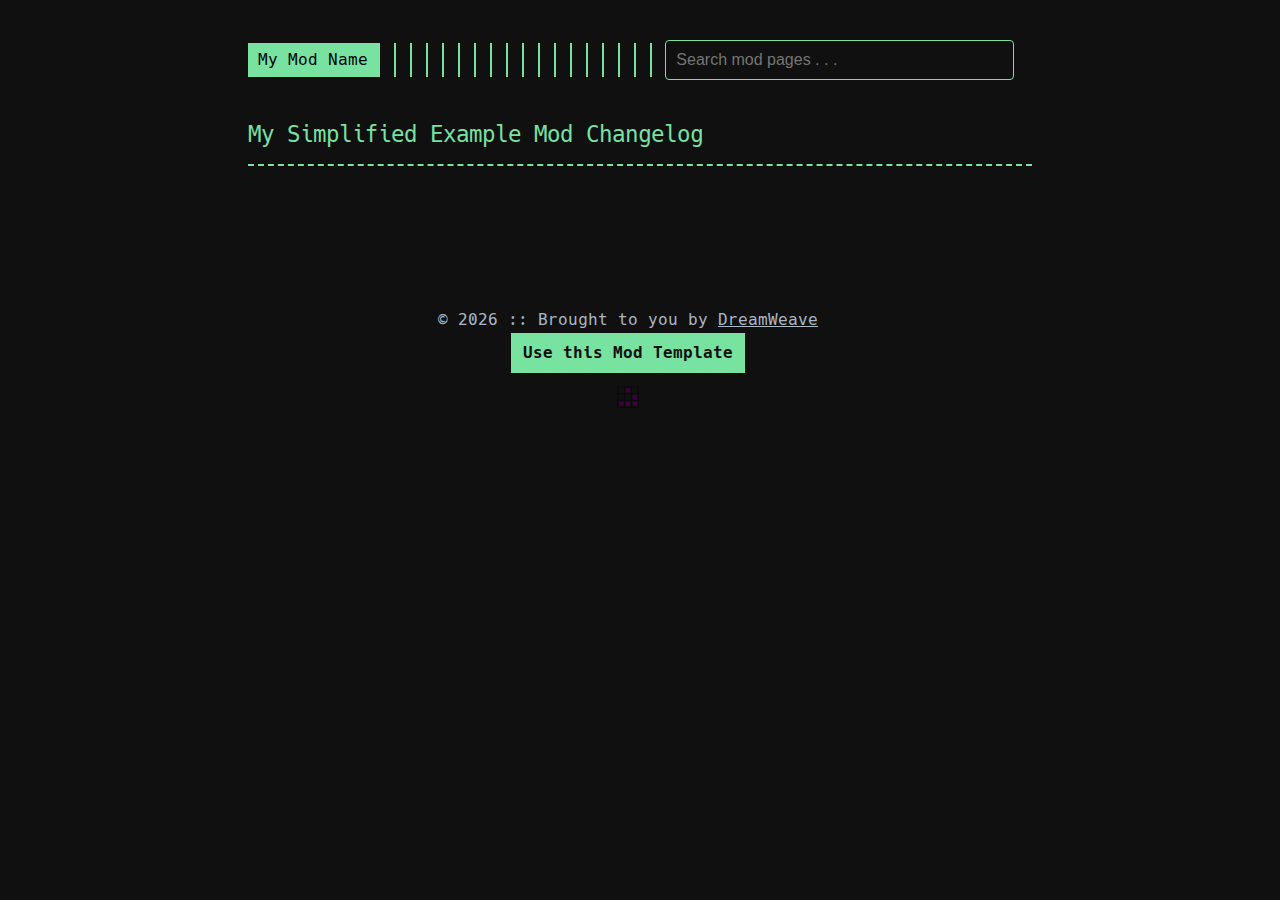
<file: simplified/changelog/index.html>
<!DOCTYPE html>
<html lang="en">

<head>
    <title>My Mod Repository Name</title>
    
    <meta http-equiv="content-type" content="text/html; charset=utf-8">
    <meta name="viewport" content="width=device-width, initial-scale=1.0, maximum-scale=1">
    <meta name="robots" content="noodp"/>

    <link rel="stylesheet" href="https://DreamWeave-MP.github.io/DreamWeave-Mod-Template/style.css">
    <link rel="stylesheet" href="https://DreamWeave-MP.github.io/DreamWeave-Mod-Template/color/green.css">

        <link rel="stylesheet" href="https://DreamWeave-MP.github.io/DreamWeave-Mod-Template/color/background_dark.css">
    
    <link rel="stylesheet" href="https://DreamWeave-MP.github.io/DreamWeave-Mod-Template/font-hack-subset.css">

    <meta name="description" content="">

    <meta property="og:description" content="">
    <meta property="og:title" content="My Mod Repository Name">
    <meta property="og:type" content="article">
    <meta property="og:url" content="https://DreamWeave-MP.github.io/DreamWeave-Mod-Template/simplified/changelog/">

    <meta name="twitter:card" content="summary_large_image">
    <meta name="twitter:description" content="">
    <meta name="twitter:title" content="My Mod Repository Name">
    <meta property="twitter:domain" content="DreamWeave-MP.github.io&#x2F;DreamWeave-Mod-Template">
    <meta property="twitter:url" content="https://DreamWeave-MP.github.io/DreamWeave-Mod-Template/simplified/changelog/">

                <link rel="alternate" type="application/rss+xml" title="My Mod Repository Name RSS Feed" href="https://DreamWeave-MP.github.io/DreamWeave-Mod-Template/rss.xml" />
                <link rel="alternate" type="application/atom+xml" title="My Mod Repository Name Atom Feed" href="https://DreamWeave-MP.github.io/DreamWeave-Mod-Template/atom.xml" />
    
    <link rel="stylesheet" href="https://DreamWeave-MP.github.io/DreamWeave-Mod-Template/fonts.css">
    <link rel="stylesheet" href="https://DreamWeave-MP.github.io/DreamWeave-Mod-Template/custom.css">
    <link rel="stylesheet" href="https://DreamWeave-MP.github.io/DreamWeave-Mod-Template/mods.css">
    <link rel="stylesheet" href="https://DreamWeave-MP.github.io/DreamWeave-Mod-Template/search.css">
    
</head>

<body class="">
<div class="container">
    
<header class="header">
    <div class="header__inner">
        <div class="header__logo">
                
            <a href="https://DreamWeave-MP.github.io/DreamWeave-Mod-Template" style="text-decoration: none;">
                <div class="logo">
                    
                        My Mod Name
                    
                </div>
            </a>
        </div><div class="search-container">
            <input type="text" id="search" placeholder="Search mod pages . . .">
            <div class="search-results">
                <div class="search-results__items"></div>
            </div>
        </div></div>

    
    
    
</header>


    <div class="content">
        
    <div class="post">
        <h1 class="post-title "><a href="https://DreamWeave-MP.github.io/DreamWeave-Mod-Template/simplified/changelog/..">My Simplified Example Mod Changelog</a></h1>
    <div class="post-meta-inline">
    <span class="post-date"></span>
</div>
        <div class="post-content">
            
        </div>

        
    </div>

    </div>

    
<footer class="footer"><script src="https://giscus.app/client.js"
        data-repo="DreamWeave-MP/DreamWeave-Mod-Template"
        data-repo-id="R_kgDOQtd5bg"
        data-category="General"
        data-category-id="DIC_kwDOQtd5bs4C0JZa"
        data-mapping="pathname"
        data-strict="0"
        data-reactions-enabled="0"
        data-emit-metadata="0"
        data-input-position="top"
        data-theme="dark_dimmed"
        data-lang="en"
        data-loading="lazy"
        crossorigin="anonymous"
        async>
    </script><div class="footer__inner">
            <div class="copyright">
                <div class="button-stack copyright-theme" style="align-items:center;">
                    <span>© 
    2026
 :: Brought to you by <a href="https://github.com/DreamWeave-MP">DreamWeave</a></span>
                    <a class="dw-download-button" style="opacity:1.0;" href="https://github.com/DreamWeave-MP/DreamWeave-Mod-Template/">
                        <b>Use this Mod Template</b>
                    </a>
                    <a href="http://www.catb.org/hacker-emblem" title="Hacker Emblem" target="_blank">
                        <img class="hacker-emblem" src="https://DreamWeave-MP.github.io/DreamWeave-Mod-Template/img/glider.svg" alt="Hacker Emblem">
                    </a>
                </div>
            </div>
        </div><script data-goatcounter="https://dreamweave-mp.goatcounter.com/count" async src="//gc.zgo.at/count.js"></script></footer>


</div><script type="text/javascript" src="https://DreamWeave-MP.github.io/DreamWeave-Mod-Template/elasticlunr.min.js"></script>
<script type="text/javascript" src="https://DreamWeave-MP.github.io/DreamWeave-Mod-Template/js/search.js"></script><script src="https://DreamWeave-MP.github.io/DreamWeave-Mod-Template/js/installModule.js" defer></script>

</body>

</html>
</file>
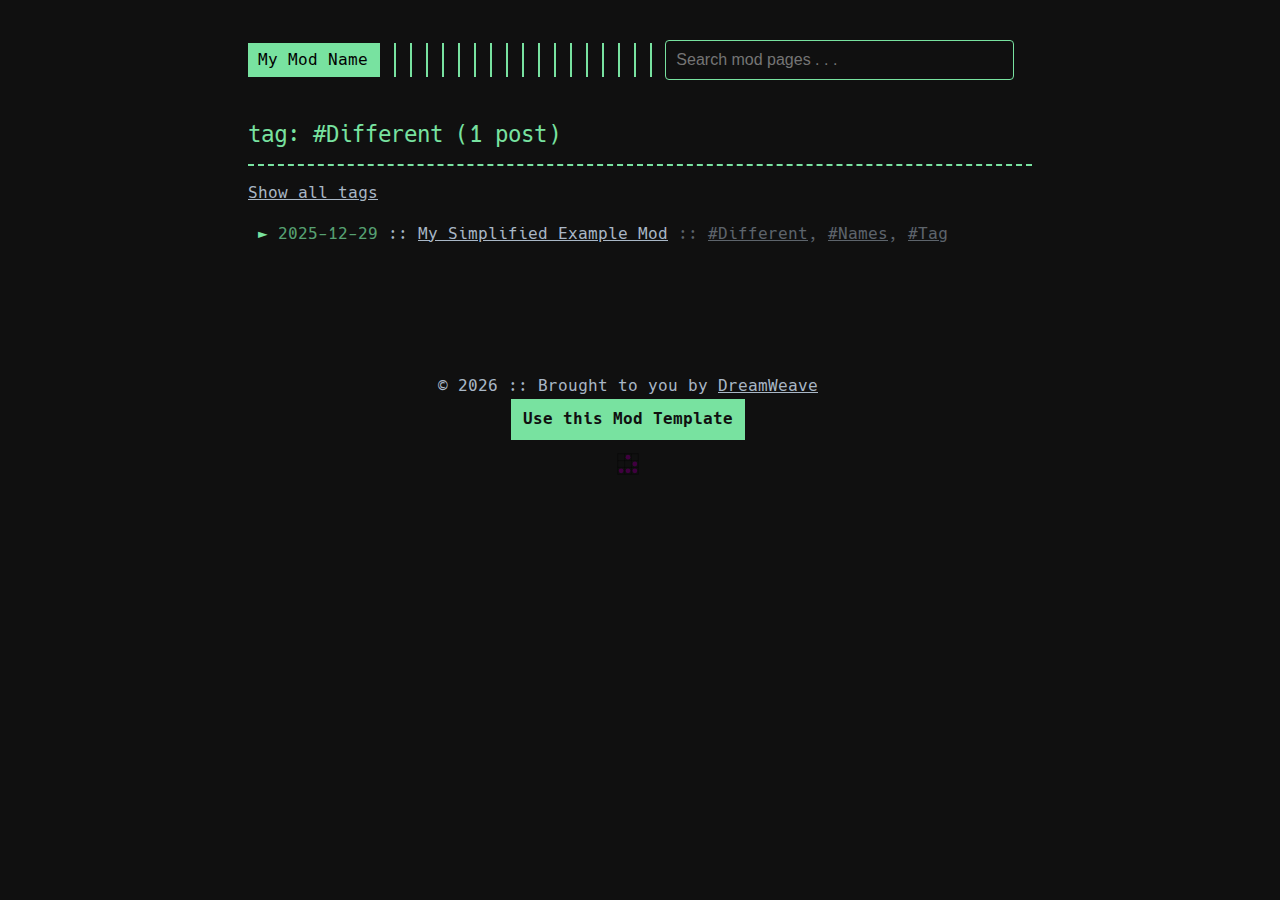
<file: tags/different/index.html>
<!DOCTYPE html>
<html lang="en">

<head>
    <title>
My Mod Repository Name</title>
    
    <meta http-equiv="content-type" content="text/html; charset=utf-8">
    <meta name="viewport" content="width=device-width, initial-scale=1.0, maximum-scale=1">
    <meta name="robots" content="noodp"/>

    <link rel="stylesheet" href="https://DreamWeave-MP.github.io/DreamWeave-Mod-Template/style.css">
    <link rel="stylesheet" href="https://DreamWeave-MP.github.io/DreamWeave-Mod-Template/color/green.css">

        <link rel="stylesheet" href="https://DreamWeave-MP.github.io/DreamWeave-Mod-Template/color/background_dark.css">
    
    <link rel="stylesheet" href="https://DreamWeave-MP.github.io/DreamWeave-Mod-Template/font-hack-subset.css">

    
        
        
    <meta name="description" content="All posts tagged Different">

    <meta property="og:description" content="All posts tagged Different">
    <meta property="og:title" content="My Mod Repository Name">
    <meta property="og:type" content="website">
    <meta property="og:url" content="https://DreamWeave-MP.github.io/DreamWeave-Mod-Template/tags/different/">

    <meta name="twitter:card" content="summary_large_image">
    <meta name="twitter:description" content="All posts tagged Different">
    <meta name="twitter:title" content="My Mod Repository Name">
    <meta property="twitter:domain" content="DreamWeave-MP.github.io&#x2F;DreamWeave-Mod-Template">
    <meta property="twitter:url" content="https://DreamWeave-MP.github.io/DreamWeave-Mod-Template/tags/different/">

                <link rel="alternate" type="application/rss+xml" title="My Mod Repository Name RSS Feed" href="https://DreamWeave-MP.github.io/DreamWeave-Mod-Template/rss.xml" />
                <link rel="alternate" type="application/atom+xml" title="My Mod Repository Name Atom Feed" href="https://DreamWeave-MP.github.io/DreamWeave-Mod-Template/atom.xml" />
    
    <link rel="stylesheet" href="https://DreamWeave-MP.github.io/DreamWeave-Mod-Template/fonts.css">
    <link rel="stylesheet" href="https://DreamWeave-MP.github.io/DreamWeave-Mod-Template/custom.css">
    <link rel="stylesheet" href="https://DreamWeave-MP.github.io/DreamWeave-Mod-Template/mods.css">
    <link rel="stylesheet" href="https://DreamWeave-MP.github.io/DreamWeave-Mod-Template/search.css">
    
</head>

<body class="">
<div class="container">
    
<header class="header">
    <div class="header__inner">
        <div class="header__logo">
                
            <a href="https://DreamWeave-MP.github.io/DreamWeave-Mod-Template" style="text-decoration: none;">
                <div class="logo">
                    
                        My Mod Name
                    
                </div>
            </a>
        </div><div class="search-container">
            <input type="text" id="search" placeholder="Search mod pages . . .">
            <div class="search-results">
                <div class="search-results__items"></div>
            </div>
        </div></div>

    
    
    
</header>


    <div class="content">
        
    <div class="post">
        <h1 class="post-title">
            tag: #Different
            (1 post)
        </h1>

        <a href="https://DreamWeave-MP.github.io/DreamWeave-Mod-Template/tags/">
            Show all tags
        </a>

        
    <ul><li class="post-list">
            <a href="https://DreamWeave-MP.github.io/DreamWeave-Mod-Template/simplified/">
                <span class="post-date">2025-12-29</span>
                :: <span class="post-list-title">My Simplified Example Mod</span></a>
            
        <span class="post-tags-inline">
                ::
                <a class="post-tag" href="https://DreamWeave-MP.github.io/DreamWeave-Mod-Template/tags/different/">#Different</a>,
                <a class="post-tag" href="https://DreamWeave-MP.github.io/DreamWeave-Mod-Template/tags/names/">#Names</a>,
                <a class="post-tag" href="https://DreamWeave-MP.github.io/DreamWeave-Mod-Template/tags/tag/">#Tag</a></span>
    
        </li>
    </ul>

    </div>

    </div>

    
<footer class="footer"><script src="https://giscus.app/client.js"
        data-repo="DreamWeave-MP/DreamWeave-Mod-Template"
        data-repo-id="R_kgDOQtd5bg"
        data-category="General"
        data-category-id="DIC_kwDOQtd5bs4C0JZa"
        data-mapping="pathname"
        data-strict="0"
        data-reactions-enabled="0"
        data-emit-metadata="0"
        data-input-position="top"
        data-theme="dark_dimmed"
        data-lang="en"
        data-loading="lazy"
        crossorigin="anonymous"
        async>
    </script><div class="footer__inner">
            <div class="copyright">
                <div class="button-stack copyright-theme" style="align-items:center;">
                    <span>© 
    2026
 :: Brought to you by <a href="https://github.com/DreamWeave-MP">DreamWeave</a></span>
                    <a class="dw-download-button" style="opacity:1.0;" href="https://github.com/DreamWeave-MP/DreamWeave-Mod-Template/">
                        <b>Use this Mod Template</b>
                    </a>
                    <a href="http://www.catb.org/hacker-emblem" title="Hacker Emblem" target="_blank">
                        <img class="hacker-emblem" src="https://DreamWeave-MP.github.io/DreamWeave-Mod-Template/img/glider.svg" alt="Hacker Emblem">
                    </a>
                </div>
            </div>
        </div><script data-goatcounter="https://dreamweave-mp.goatcounter.com/count" async src="//gc.zgo.at/count.js"></script></footer>


</div><script type="text/javascript" src="https://DreamWeave-MP.github.io/DreamWeave-Mod-Template/elasticlunr.min.js"></script>
<script type="text/javascript" src="https://DreamWeave-MP.github.io/DreamWeave-Mod-Template/js/search.js"></script>

</body>

</html>
</file>
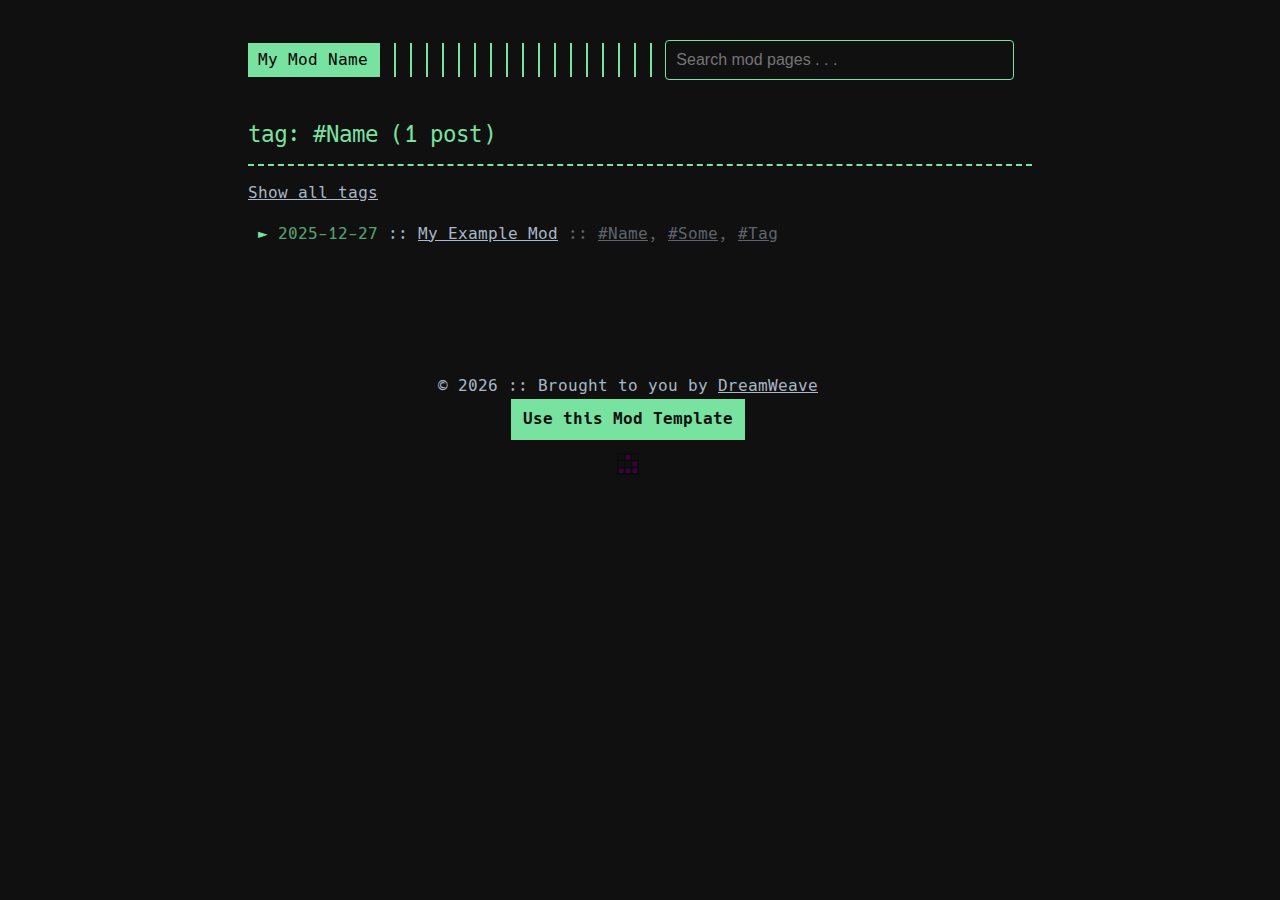
<file: tags/name/index.html>
<!DOCTYPE html>
<html lang="en">

<head>
    <title>
My Mod Repository Name</title>
    
    <meta http-equiv="content-type" content="text/html; charset=utf-8">
    <meta name="viewport" content="width=device-width, initial-scale=1.0, maximum-scale=1">
    <meta name="robots" content="noodp"/>

    <link rel="stylesheet" href="https://DreamWeave-MP.github.io/DreamWeave-Mod-Template/style.css">
    <link rel="stylesheet" href="https://DreamWeave-MP.github.io/DreamWeave-Mod-Template/color/green.css">

        <link rel="stylesheet" href="https://DreamWeave-MP.github.io/DreamWeave-Mod-Template/color/background_dark.css">
    
    <link rel="stylesheet" href="https://DreamWeave-MP.github.io/DreamWeave-Mod-Template/font-hack-subset.css">

    
        
        
    <meta name="description" content="All posts tagged Name">

    <meta property="og:description" content="All posts tagged Name">
    <meta property="og:title" content="My Mod Repository Name">
    <meta property="og:type" content="website">
    <meta property="og:url" content="https://DreamWeave-MP.github.io/DreamWeave-Mod-Template/tags/name/">

    <meta name="twitter:card" content="summary_large_image">
    <meta name="twitter:description" content="All posts tagged Name">
    <meta name="twitter:title" content="My Mod Repository Name">
    <meta property="twitter:domain" content="DreamWeave-MP.github.io&#x2F;DreamWeave-Mod-Template">
    <meta property="twitter:url" content="https://DreamWeave-MP.github.io/DreamWeave-Mod-Template/tags/name/">

                <link rel="alternate" type="application/rss+xml" title="My Mod Repository Name RSS Feed" href="https://DreamWeave-MP.github.io/DreamWeave-Mod-Template/rss.xml" />
                <link rel="alternate" type="application/atom+xml" title="My Mod Repository Name Atom Feed" href="https://DreamWeave-MP.github.io/DreamWeave-Mod-Template/atom.xml" />
    
    <link rel="stylesheet" href="https://DreamWeave-MP.github.io/DreamWeave-Mod-Template/fonts.css">
    <link rel="stylesheet" href="https://DreamWeave-MP.github.io/DreamWeave-Mod-Template/custom.css">
    <link rel="stylesheet" href="https://DreamWeave-MP.github.io/DreamWeave-Mod-Template/mods.css">
    <link rel="stylesheet" href="https://DreamWeave-MP.github.io/DreamWeave-Mod-Template/search.css">
    
</head>

<body class="">
<div class="container">
    
<header class="header">
    <div class="header__inner">
        <div class="header__logo">
                
            <a href="https://DreamWeave-MP.github.io/DreamWeave-Mod-Template" style="text-decoration: none;">
                <div class="logo">
                    
                        My Mod Name
                    
                </div>
            </a>
        </div><div class="search-container">
            <input type="text" id="search" placeholder="Search mod pages . . .">
            <div class="search-results">
                <div class="search-results__items"></div>
            </div>
        </div></div>

    
    
    
</header>


    <div class="content">
        
    <div class="post">
        <h1 class="post-title">
            tag: #Name
            (1 post)
        </h1>

        <a href="https://DreamWeave-MP.github.io/DreamWeave-Mod-Template/tags/">
            Show all tags
        </a>

        
    <ul><li class="post-list">
            <a href="https://DreamWeave-MP.github.io/DreamWeave-Mod-Template/home/">
                <span class="post-date">2025-12-27</span>
                :: <span class="post-list-title">My Example Mod</span></a>
            
        <span class="post-tags-inline">
                ::
                <a class="post-tag" href="https://DreamWeave-MP.github.io/DreamWeave-Mod-Template/tags/name/">#Name</a>,
                <a class="post-tag" href="https://DreamWeave-MP.github.io/DreamWeave-Mod-Template/tags/some/">#Some</a>,
                <a class="post-tag" href="https://DreamWeave-MP.github.io/DreamWeave-Mod-Template/tags/tag/">#Tag</a></span>
    
        </li>
    </ul>

    </div>

    </div>

    
<footer class="footer"><script src="https://giscus.app/client.js"
        data-repo="DreamWeave-MP/DreamWeave-Mod-Template"
        data-repo-id="R_kgDOQtd5bg"
        data-category="General"
        data-category-id="DIC_kwDOQtd5bs4C0JZa"
        data-mapping="pathname"
        data-strict="0"
        data-reactions-enabled="0"
        data-emit-metadata="0"
        data-input-position="top"
        data-theme="dark_dimmed"
        data-lang="en"
        data-loading="lazy"
        crossorigin="anonymous"
        async>
    </script><div class="footer__inner">
            <div class="copyright">
                <div class="button-stack copyright-theme" style="align-items:center;">
                    <span>© 
    2026
 :: Brought to you by <a href="https://github.com/DreamWeave-MP">DreamWeave</a></span>
                    <a class="dw-download-button" style="opacity:1.0;" href="https://github.com/DreamWeave-MP/DreamWeave-Mod-Template/">
                        <b>Use this Mod Template</b>
                    </a>
                    <a href="http://www.catb.org/hacker-emblem" title="Hacker Emblem" target="_blank">
                        <img class="hacker-emblem" src="https://DreamWeave-MP.github.io/DreamWeave-Mod-Template/img/glider.svg" alt="Hacker Emblem">
                    </a>
                </div>
            </div>
        </div><script data-goatcounter="https://dreamweave-mp.goatcounter.com/count" async src="//gc.zgo.at/count.js"></script></footer>


</div><script type="text/javascript" src="https://DreamWeave-MP.github.io/DreamWeave-Mod-Template/elasticlunr.min.js"></script>
<script type="text/javascript" src="https://DreamWeave-MP.github.io/DreamWeave-Mod-Template/js/search.js"></script>

</body>

</html>
</file>
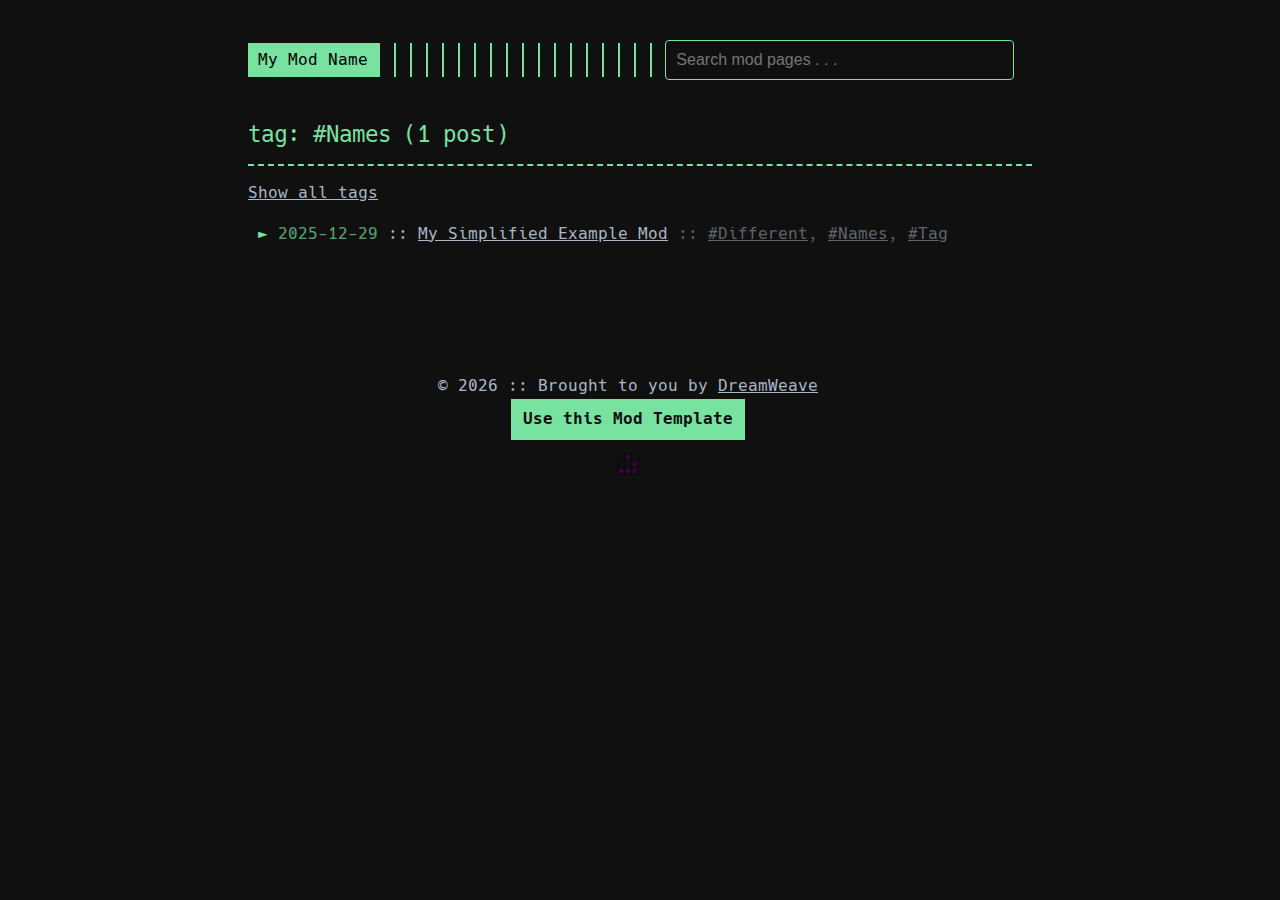
<file: tags/names/index.html>
<!DOCTYPE html>
<html lang="en">

<head>
    <title>
My Mod Repository Name</title>
    
    <meta http-equiv="content-type" content="text/html; charset=utf-8">
    <meta name="viewport" content="width=device-width, initial-scale=1.0, maximum-scale=1">
    <meta name="robots" content="noodp"/>

    <link rel="stylesheet" href="https://DreamWeave-MP.github.io/DreamWeave-Mod-Template/style.css">
    <link rel="stylesheet" href="https://DreamWeave-MP.github.io/DreamWeave-Mod-Template/color/green.css">

        <link rel="stylesheet" href="https://DreamWeave-MP.github.io/DreamWeave-Mod-Template/color/background_dark.css">
    
    <link rel="stylesheet" href="https://DreamWeave-MP.github.io/DreamWeave-Mod-Template/font-hack-subset.css">

    
        
        
    <meta name="description" content="All posts tagged Names">

    <meta property="og:description" content="All posts tagged Names">
    <meta property="og:title" content="My Mod Repository Name">
    <meta property="og:type" content="website">
    <meta property="og:url" content="https://DreamWeave-MP.github.io/DreamWeave-Mod-Template/tags/names/">

    <meta name="twitter:card" content="summary_large_image">
    <meta name="twitter:description" content="All posts tagged Names">
    <meta name="twitter:title" content="My Mod Repository Name">
    <meta property="twitter:domain" content="DreamWeave-MP.github.io&#x2F;DreamWeave-Mod-Template">
    <meta property="twitter:url" content="https://DreamWeave-MP.github.io/DreamWeave-Mod-Template/tags/names/">

                <link rel="alternate" type="application/rss+xml" title="My Mod Repository Name RSS Feed" href="https://DreamWeave-MP.github.io/DreamWeave-Mod-Template/rss.xml" />
                <link rel="alternate" type="application/atom+xml" title="My Mod Repository Name Atom Feed" href="https://DreamWeave-MP.github.io/DreamWeave-Mod-Template/atom.xml" />
    
    <link rel="stylesheet" href="https://DreamWeave-MP.github.io/DreamWeave-Mod-Template/fonts.css">
    <link rel="stylesheet" href="https://DreamWeave-MP.github.io/DreamWeave-Mod-Template/custom.css">
    <link rel="stylesheet" href="https://DreamWeave-MP.github.io/DreamWeave-Mod-Template/mods.css">
    <link rel="stylesheet" href="https://DreamWeave-MP.github.io/DreamWeave-Mod-Template/search.css">
    
</head>

<body class="">
<div class="container">
    
<header class="header">
    <div class="header__inner">
        <div class="header__logo">
                
            <a href="https://DreamWeave-MP.github.io/DreamWeave-Mod-Template" style="text-decoration: none;">
                <div class="logo">
                    
                        My Mod Name
                    
                </div>
            </a>
        </div><div class="search-container">
            <input type="text" id="search" placeholder="Search mod pages . . .">
            <div class="search-results">
                <div class="search-results__items"></div>
            </div>
        </div></div>

    
    
    
</header>


    <div class="content">
        
    <div class="post">
        <h1 class="post-title">
            tag: #Names
            (1 post)
        </h1>

        <a href="https://DreamWeave-MP.github.io/DreamWeave-Mod-Template/tags/">
            Show all tags
        </a>

        
    <ul><li class="post-list">
            <a href="https://DreamWeave-MP.github.io/DreamWeave-Mod-Template/simplified/">
                <span class="post-date">2025-12-29</span>
                :: <span class="post-list-title">My Simplified Example Mod</span></a>
            
        <span class="post-tags-inline">
                ::
                <a class="post-tag" href="https://DreamWeave-MP.github.io/DreamWeave-Mod-Template/tags/different/">#Different</a>,
                <a class="post-tag" href="https://DreamWeave-MP.github.io/DreamWeave-Mod-Template/tags/names/">#Names</a>,
                <a class="post-tag" href="https://DreamWeave-MP.github.io/DreamWeave-Mod-Template/tags/tag/">#Tag</a></span>
    
        </li>
    </ul>

    </div>

    </div>

    
<footer class="footer"><script src="https://giscus.app/client.js"
        data-repo="DreamWeave-MP/DreamWeave-Mod-Template"
        data-repo-id="R_kgDOQtd5bg"
        data-category="General"
        data-category-id="DIC_kwDOQtd5bs4C0JZa"
        data-mapping="pathname"
        data-strict="0"
        data-reactions-enabled="0"
        data-emit-metadata="0"
        data-input-position="top"
        data-theme="dark_dimmed"
        data-lang="en"
        data-loading="lazy"
        crossorigin="anonymous"
        async>
    </script><div class="footer__inner">
            <div class="copyright">
                <div class="button-stack copyright-theme" style="align-items:center;">
                    <span>© 
    2026
 :: Brought to you by <a href="https://github.com/DreamWeave-MP">DreamWeave</a></span>
                    <a class="dw-download-button" style="opacity:1.0;" href="https://github.com/DreamWeave-MP/DreamWeave-Mod-Template/">
                        <b>Use this Mod Template</b>
                    </a>
                    <a href="http://www.catb.org/hacker-emblem" title="Hacker Emblem" target="_blank">
                        <img class="hacker-emblem" src="https://DreamWeave-MP.github.io/DreamWeave-Mod-Template/img/glider.svg" alt="Hacker Emblem">
                    </a>
                </div>
            </div>
        </div><script data-goatcounter="https://dreamweave-mp.goatcounter.com/count" async src="//gc.zgo.at/count.js"></script></footer>


</div><script type="text/javascript" src="https://DreamWeave-MP.github.io/DreamWeave-Mod-Template/elasticlunr.min.js"></script>
<script type="text/javascript" src="https://DreamWeave-MP.github.io/DreamWeave-Mod-Template/js/search.js"></script>

</body>

</html>
</file>
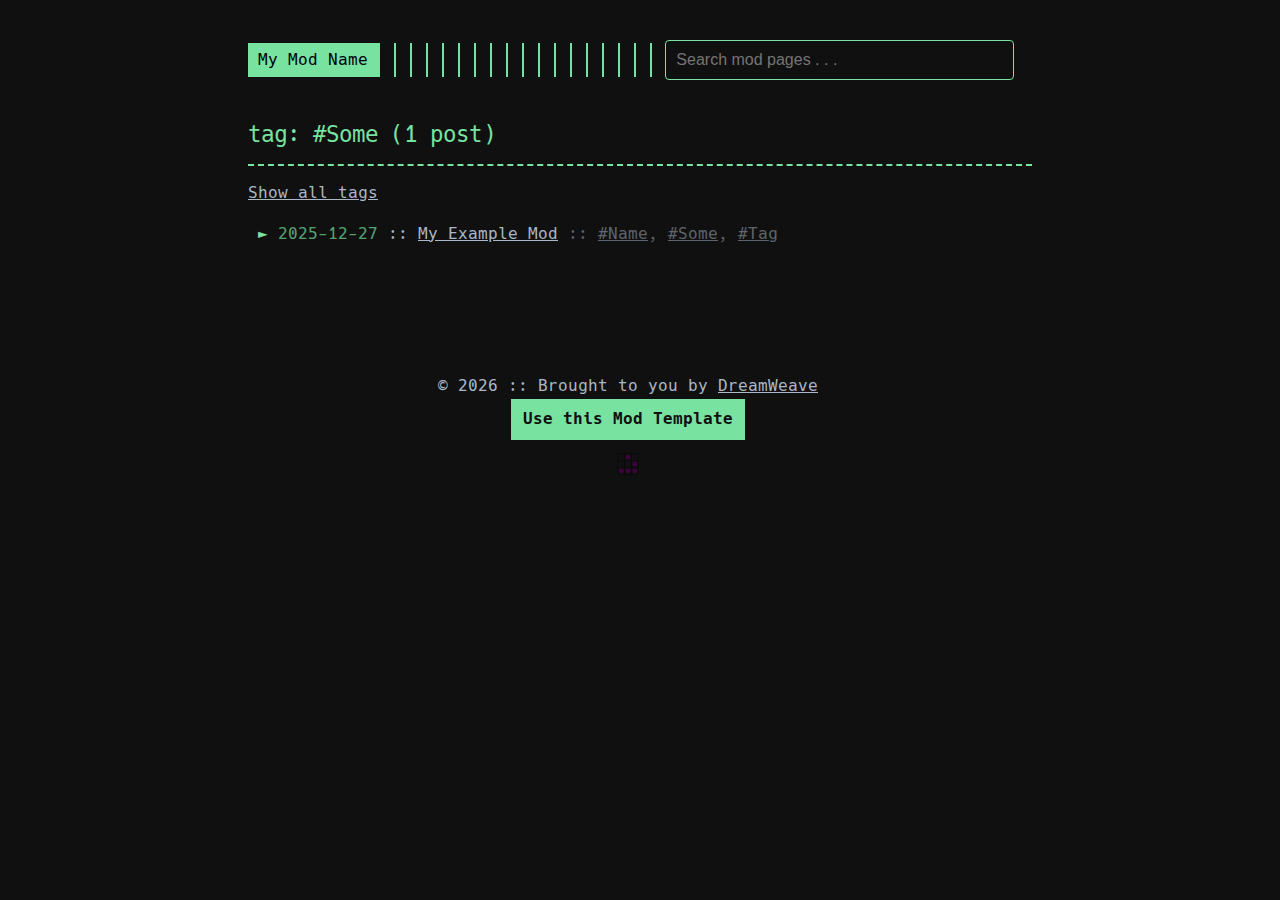
<file: tags/some/index.html>
<!DOCTYPE html>
<html lang="en">

<head>
    <title>
My Mod Repository Name</title>
    
    <meta http-equiv="content-type" content="text/html; charset=utf-8">
    <meta name="viewport" content="width=device-width, initial-scale=1.0, maximum-scale=1">
    <meta name="robots" content="noodp"/>

    <link rel="stylesheet" href="https://DreamWeave-MP.github.io/DreamWeave-Mod-Template/style.css">
    <link rel="stylesheet" href="https://DreamWeave-MP.github.io/DreamWeave-Mod-Template/color/green.css">

        <link rel="stylesheet" href="https://DreamWeave-MP.github.io/DreamWeave-Mod-Template/color/background_dark.css">
    
    <link rel="stylesheet" href="https://DreamWeave-MP.github.io/DreamWeave-Mod-Template/font-hack-subset.css">

    
        
        
    <meta name="description" content="All posts tagged Some">

    <meta property="og:description" content="All posts tagged Some">
    <meta property="og:title" content="My Mod Repository Name">
    <meta property="og:type" content="website">
    <meta property="og:url" content="https://DreamWeave-MP.github.io/DreamWeave-Mod-Template/tags/some/">

    <meta name="twitter:card" content="summary_large_image">
    <meta name="twitter:description" content="All posts tagged Some">
    <meta name="twitter:title" content="My Mod Repository Name">
    <meta property="twitter:domain" content="DreamWeave-MP.github.io&#x2F;DreamWeave-Mod-Template">
    <meta property="twitter:url" content="https://DreamWeave-MP.github.io/DreamWeave-Mod-Template/tags/some/">

                <link rel="alternate" type="application/rss+xml" title="My Mod Repository Name RSS Feed" href="https://DreamWeave-MP.github.io/DreamWeave-Mod-Template/rss.xml" />
                <link rel="alternate" type="application/atom+xml" title="My Mod Repository Name Atom Feed" href="https://DreamWeave-MP.github.io/DreamWeave-Mod-Template/atom.xml" />
    
    <link rel="stylesheet" href="https://DreamWeave-MP.github.io/DreamWeave-Mod-Template/fonts.css">
    <link rel="stylesheet" href="https://DreamWeave-MP.github.io/DreamWeave-Mod-Template/custom.css">
    <link rel="stylesheet" href="https://DreamWeave-MP.github.io/DreamWeave-Mod-Template/mods.css">
    <link rel="stylesheet" href="https://DreamWeave-MP.github.io/DreamWeave-Mod-Template/search.css">
    
</head>

<body class="">
<div class="container">
    
<header class="header">
    <div class="header__inner">
        <div class="header__logo">
                
            <a href="https://DreamWeave-MP.github.io/DreamWeave-Mod-Template" style="text-decoration: none;">
                <div class="logo">
                    
                        My Mod Name
                    
                </div>
            </a>
        </div><div class="search-container">
            <input type="text" id="search" placeholder="Search mod pages . . .">
            <div class="search-results">
                <div class="search-results__items"></div>
            </div>
        </div></div>

    
    
    
</header>


    <div class="content">
        
    <div class="post">
        <h1 class="post-title">
            tag: #Some
            (1 post)
        </h1>

        <a href="https://DreamWeave-MP.github.io/DreamWeave-Mod-Template/tags/">
            Show all tags
        </a>

        
    <ul><li class="post-list">
            <a href="https://DreamWeave-MP.github.io/DreamWeave-Mod-Template/home/">
                <span class="post-date">2025-12-27</span>
                :: <span class="post-list-title">My Example Mod</span></a>
            
        <span class="post-tags-inline">
                ::
                <a class="post-tag" href="https://DreamWeave-MP.github.io/DreamWeave-Mod-Template/tags/name/">#Name</a>,
                <a class="post-tag" href="https://DreamWeave-MP.github.io/DreamWeave-Mod-Template/tags/some/">#Some</a>,
                <a class="post-tag" href="https://DreamWeave-MP.github.io/DreamWeave-Mod-Template/tags/tag/">#Tag</a></span>
    
        </li>
    </ul>

    </div>

    </div>

    
<footer class="footer"><script src="https://giscus.app/client.js"
        data-repo="DreamWeave-MP/DreamWeave-Mod-Template"
        data-repo-id="R_kgDOQtd5bg"
        data-category="General"
        data-category-id="DIC_kwDOQtd5bs4C0JZa"
        data-mapping="pathname"
        data-strict="0"
        data-reactions-enabled="0"
        data-emit-metadata="0"
        data-input-position="top"
        data-theme="dark_dimmed"
        data-lang="en"
        data-loading="lazy"
        crossorigin="anonymous"
        async>
    </script><div class="footer__inner">
            <div class="copyright">
                <div class="button-stack copyright-theme" style="align-items:center;">
                    <span>© 
    2026
 :: Brought to you by <a href="https://github.com/DreamWeave-MP">DreamWeave</a></span>
                    <a class="dw-download-button" style="opacity:1.0;" href="https://github.com/DreamWeave-MP/DreamWeave-Mod-Template/">
                        <b>Use this Mod Template</b>
                    </a>
                    <a href="http://www.catb.org/hacker-emblem" title="Hacker Emblem" target="_blank">
                        <img class="hacker-emblem" src="https://DreamWeave-MP.github.io/DreamWeave-Mod-Template/img/glider.svg" alt="Hacker Emblem">
                    </a>
                </div>
            </div>
        </div><script data-goatcounter="https://dreamweave-mp.goatcounter.com/count" async src="//gc.zgo.at/count.js"></script></footer>


</div><script type="text/javascript" src="https://DreamWeave-MP.github.io/DreamWeave-Mod-Template/elasticlunr.min.js"></script>
<script type="text/javascript" src="https://DreamWeave-MP.github.io/DreamWeave-Mod-Template/js/search.js"></script>

</body>

</html>
</file>
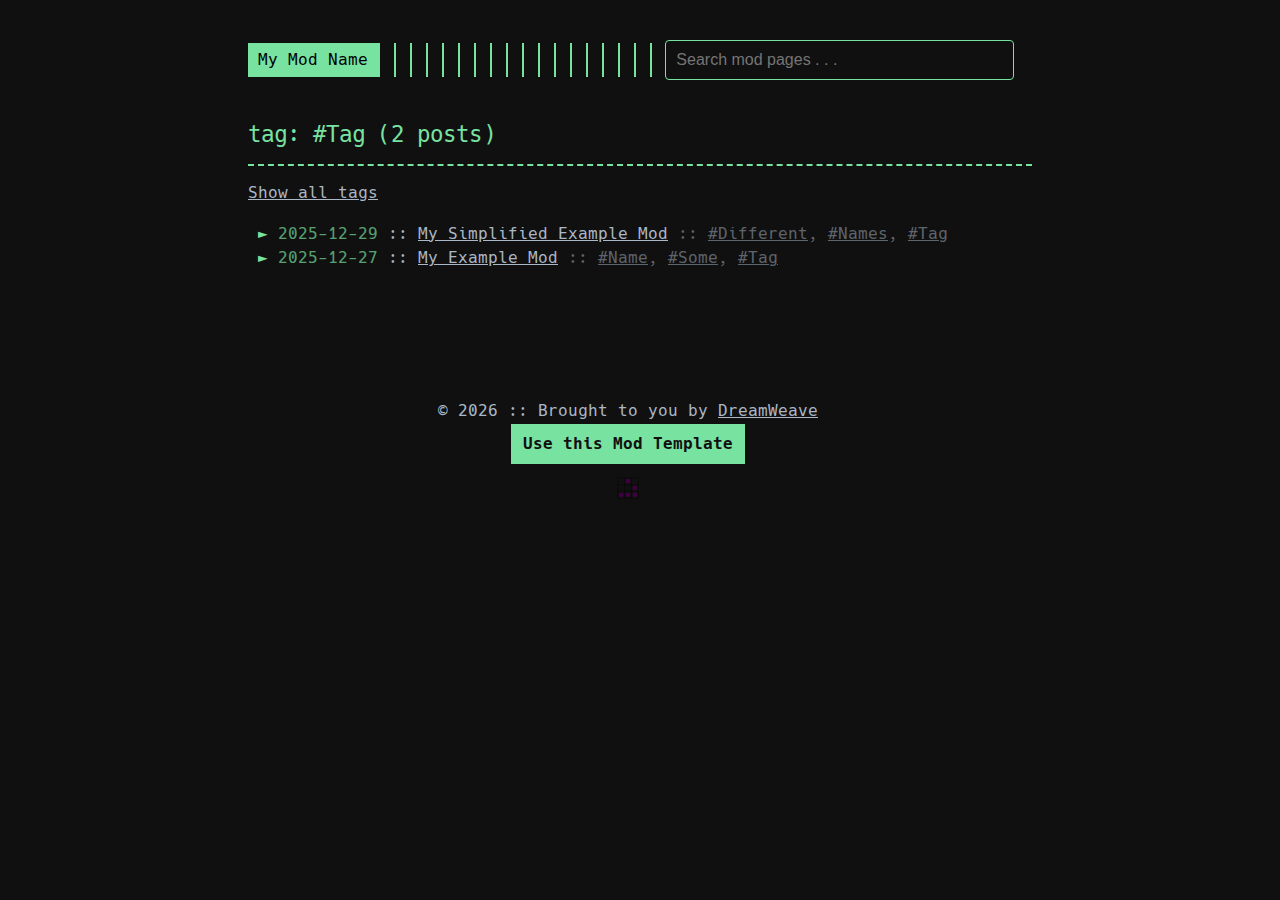
<file: tags/tag/index.html>
<!DOCTYPE html>
<html lang="en">

<head>
    <title>
My Mod Repository Name</title>
    
    <meta http-equiv="content-type" content="text/html; charset=utf-8">
    <meta name="viewport" content="width=device-width, initial-scale=1.0, maximum-scale=1">
    <meta name="robots" content="noodp"/>

    <link rel="stylesheet" href="https://DreamWeave-MP.github.io/DreamWeave-Mod-Template/style.css">
    <link rel="stylesheet" href="https://DreamWeave-MP.github.io/DreamWeave-Mod-Template/color/green.css">

        <link rel="stylesheet" href="https://DreamWeave-MP.github.io/DreamWeave-Mod-Template/color/background_dark.css">
    
    <link rel="stylesheet" href="https://DreamWeave-MP.github.io/DreamWeave-Mod-Template/font-hack-subset.css">

    
        
        
    <meta name="description" content="All posts tagged Tag">

    <meta property="og:description" content="All posts tagged Tag">
    <meta property="og:title" content="My Mod Repository Name">
    <meta property="og:type" content="website">
    <meta property="og:url" content="https://DreamWeave-MP.github.io/DreamWeave-Mod-Template/tags/tag/">

    <meta name="twitter:card" content="summary_large_image">
    <meta name="twitter:description" content="All posts tagged Tag">
    <meta name="twitter:title" content="My Mod Repository Name">
    <meta property="twitter:domain" content="DreamWeave-MP.github.io&#x2F;DreamWeave-Mod-Template">
    <meta property="twitter:url" content="https://DreamWeave-MP.github.io/DreamWeave-Mod-Template/tags/tag/">

                <link rel="alternate" type="application/rss+xml" title="My Mod Repository Name RSS Feed" href="https://DreamWeave-MP.github.io/DreamWeave-Mod-Template/rss.xml" />
                <link rel="alternate" type="application/atom+xml" title="My Mod Repository Name Atom Feed" href="https://DreamWeave-MP.github.io/DreamWeave-Mod-Template/atom.xml" />
    
    <link rel="stylesheet" href="https://DreamWeave-MP.github.io/DreamWeave-Mod-Template/fonts.css">
    <link rel="stylesheet" href="https://DreamWeave-MP.github.io/DreamWeave-Mod-Template/custom.css">
    <link rel="stylesheet" href="https://DreamWeave-MP.github.io/DreamWeave-Mod-Template/mods.css">
    <link rel="stylesheet" href="https://DreamWeave-MP.github.io/DreamWeave-Mod-Template/search.css">
    
</head>

<body class="">
<div class="container">
    
<header class="header">
    <div class="header__inner">
        <div class="header__logo">
                
            <a href="https://DreamWeave-MP.github.io/DreamWeave-Mod-Template" style="text-decoration: none;">
                <div class="logo">
                    
                        My Mod Name
                    
                </div>
            </a>
        </div><div class="search-container">
            <input type="text" id="search" placeholder="Search mod pages . . .">
            <div class="search-results">
                <div class="search-results__items"></div>
            </div>
        </div></div>

    
    
    
</header>


    <div class="content">
        
    <div class="post">
        <h1 class="post-title">
            tag: #Tag
            (2 posts)
        </h1>

        <a href="https://DreamWeave-MP.github.io/DreamWeave-Mod-Template/tags/">
            Show all tags
        </a>

        
    <ul><li class="post-list">
            <a href="https://DreamWeave-MP.github.io/DreamWeave-Mod-Template/simplified/">
                <span class="post-date">2025-12-29</span>
                :: <span class="post-list-title">My Simplified Example Mod</span></a>
            
        <span class="post-tags-inline">
                ::
                <a class="post-tag" href="https://DreamWeave-MP.github.io/DreamWeave-Mod-Template/tags/different/">#Different</a>,
                <a class="post-tag" href="https://DreamWeave-MP.github.io/DreamWeave-Mod-Template/tags/names/">#Names</a>,
                <a class="post-tag" href="https://DreamWeave-MP.github.io/DreamWeave-Mod-Template/tags/tag/">#Tag</a></span>
    
        </li>
    <li class="post-list">
            <a href="https://DreamWeave-MP.github.io/DreamWeave-Mod-Template/home/">
                <span class="post-date">2025-12-27</span>
                :: <span class="post-list-title">My Example Mod</span></a>
            
        <span class="post-tags-inline">
                ::
                <a class="post-tag" href="https://DreamWeave-MP.github.io/DreamWeave-Mod-Template/tags/name/">#Name</a>,
                <a class="post-tag" href="https://DreamWeave-MP.github.io/DreamWeave-Mod-Template/tags/some/">#Some</a>,
                <a class="post-tag" href="https://DreamWeave-MP.github.io/DreamWeave-Mod-Template/tags/tag/">#Tag</a></span>
    
        </li>
    </ul>

    </div>

    </div>

    
<footer class="footer"><script src="https://giscus.app/client.js"
        data-repo="DreamWeave-MP/DreamWeave-Mod-Template"
        data-repo-id="R_kgDOQtd5bg"
        data-category="General"
        data-category-id="DIC_kwDOQtd5bs4C0JZa"
        data-mapping="pathname"
        data-strict="0"
        data-reactions-enabled="0"
        data-emit-metadata="0"
        data-input-position="top"
        data-theme="dark_dimmed"
        data-lang="en"
        data-loading="lazy"
        crossorigin="anonymous"
        async>
    </script><div class="footer__inner">
            <div class="copyright">
                <div class="button-stack copyright-theme" style="align-items:center;">
                    <span>© 
    2026
 :: Brought to you by <a href="https://github.com/DreamWeave-MP">DreamWeave</a></span>
                    <a class="dw-download-button" style="opacity:1.0;" href="https://github.com/DreamWeave-MP/DreamWeave-Mod-Template/">
                        <b>Use this Mod Template</b>
                    </a>
                    <a href="http://www.catb.org/hacker-emblem" title="Hacker Emblem" target="_blank">
                        <img class="hacker-emblem" src="https://DreamWeave-MP.github.io/DreamWeave-Mod-Template/img/glider.svg" alt="Hacker Emblem">
                    </a>
                </div>
            </div>
        </div><script data-goatcounter="https://dreamweave-mp.goatcounter.com/count" async src="//gc.zgo.at/count.js"></script></footer>


</div><script type="text/javascript" src="https://DreamWeave-MP.github.io/DreamWeave-Mod-Template/elasticlunr.min.js"></script>
<script type="text/javascript" src="https://DreamWeave-MP.github.io/DreamWeave-Mod-Template/js/search.js"></script>

</body>

</html>
</file>
